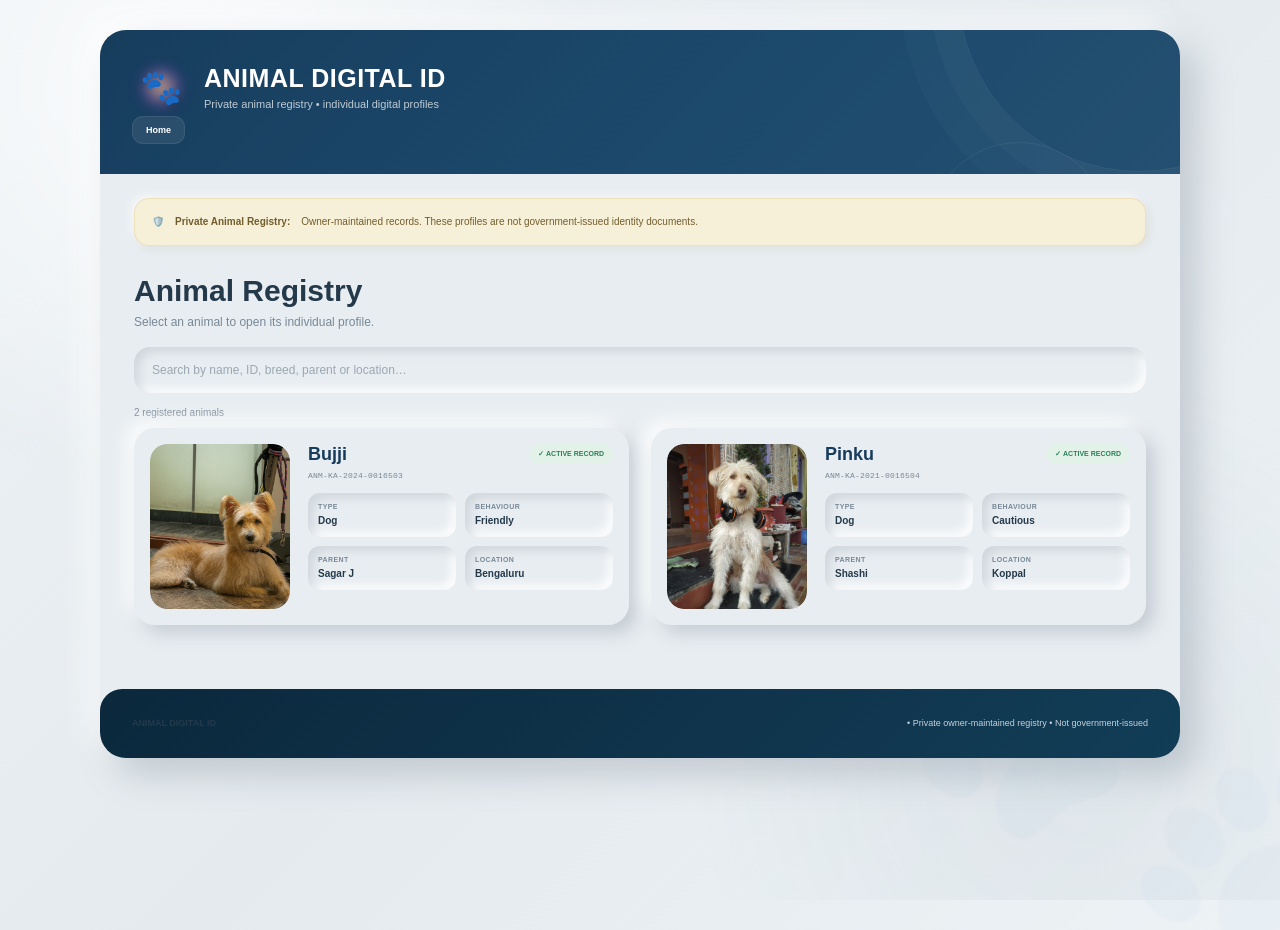
<file: registry.html>
<!DOCTYPE html>
<html lang="en">
<head>
<meta charset="UTF-8"><meta name="viewport" content="width=device-width,initial-scale=1.0"><meta name="theme-color" content="#08243f">
<title>Animal Registry</title><link rel="stylesheet" href="style.css"><script src="data.js"></script>
</head><body><div class="page"><div class="card">
<header class="header"><div class="brand"><div class="logo">🐾</div><div><h1>ANIMAL DIGITAL ID</h1><p>Private animal registry • individual digital profiles</p></div></div><nav class="nav"><a href="./">Home</a></nav></header>
<main class="content"><div class="notice">🛡️ <strong>Private Animal Registry:</strong> Owner-maintained records. These profiles are not government-issued identity documents.</div>
<div class="registry-head"><div><h2 style="margin:0">Animal Registry</h2><p style="color:var(--muted);font-size:12px">Select an animal to open its individual profile.</p></div></div>
<input id="search" class="search" type="search" placeholder="Search by name, ID, breed, parent or location…"><div id="count" style="font-size:10px;color:var(--muted);margin-bottom:10px"></div><div id="petGrid" class="grid"></div></main>
<footer class="footer"><strong>ANIMAL DIGITAL ID</strong> • Private owner-maintained registry • Not government-issued</footer>
</div></div>
<script>
const grid=document.getElementById('petGrid'),search=document.getElementById('search'),count=document.getElementById('count');
const esc=v=>String(v??'').replace(/[&<>"']/g,c=>({'&':'&amp;','<':'&lt;','>':'&gt;','"':'&quot;',"'":'&#39;'}[c]));
function render(){const q=search.value.trim().toLowerCase();const list=animals.filter(a=>[a.name,a.animalId,a.breed,a.parent,a.location,a.type,a.gender,a.behaviour].join(' ').toLowerCase().includes(q));count.textContent=`${list.length} registered animal${list.length===1?'':'s'}`;grid.innerHTML=list.length?list.map(a=>`<a class="pet" href="./?id=${encodeURIComponent(a.id)}"><div class="pet-img"><img src="${esc(a.photo)}" alt="${esc(a.name)}"></div><div><div class="pet-top"><div class="pet-name">${esc(a.name)}</div><span class="pill">✓ ${esc(a.status)}</span></div><div class="pet-id">${esc(a.animalId)}</div><div class="pet-meta"><div class="meta"><span>Type</span><strong>${esc(a.type)}</strong></div><div class="meta"><span>Behaviour</span><strong>${esc(a.behaviour)}</strong></div><div class="meta"><span>Parent</span><strong>${esc(a.parent)}</strong></div><div class="meta"><span>Location</span><strong>${esc(a.location.split(',')[0])}</strong></div></div></div></a>`).join(''):'<div class="empty" style="grid-column:1/-1">No matching animal found.</div>'}search.addEventListener('input',render);render();
</script></body></html>
</file>
<file: style.css>
/* =========================================================
   ANIMAL DIGITAL ID
   MODERN SOFT NEUMORPHIC UI
   VERSION 2
   ========================================================= */


/* =========================================================
   DESIGN TOKENS
   ========================================================= */

:root {

  --bg: #e8edf1;
  --surface: #e8edf1;
  --surface-light: #f7f9fa;
  --surface-white: #ffffff;

  --navy: #173b5b;
  --navy-dark: #102f4a;
  --navy-soft: #285779;
  --blue: #3d7298;

  --gold: #c9a24b;
  --gold-light: #ead9a5;

  --ink: #24394a;
  --ink-soft: #43586a;

  --muted: #778896;
  --muted-light: #9ba8b2;

  --green: #2c8058;
  --green-light: #e3f2e9;

  --red: #b95a5a;
  --red-light: #f5e7e7;

  --yellow: #9a782d;
  --yellow-light: #f8f1d9;

  --border-soft: rgba(115, 135, 150, 0.16);

  --shadow-raised:
    8px 8px 18px rgba(145, 158, 169, 0.42),
    -8px -8px 18px rgba(255, 255, 255, 0.88);

  --shadow-raised-small:
    4px 4px 10px rgba(145, 158, 169, 0.34),
    -4px -4px 10px rgba(255, 255, 255, 0.88);

  --shadow-inset:
    inset 5px 5px 10px rgba(145, 158, 169, 0.28),
    inset -5px -5px 10px rgba(255, 255, 255, 0.88);

  --shadow-deep:
    15px 15px 35px rgba(125, 140, 152, 0.38),
    -12px -12px 30px rgba(255, 255, 255, 0.84);

  --radius-xl: 26px;
  --radius-lg: 20px;
  --radius-md: 15px;
  --radius-sm: 11px;

}


/* =========================================================
   GLOBAL RESET
   ========================================================= */

* {
  box-sizing: border-box;
}


html {
  scroll-behavior: smooth;
}


body {
  margin: 0;

  min-height: 100vh;

  font-family:
    Inter,
    "Segoe UI",
    Arial,
    sans-serif;

  color: var(--ink);

  background:
    linear-gradient(
      135deg,
      #edf2f5 0%,
      #e4eaee 50%,
      #edf2f5 100%
    );

  -webkit-font-smoothing: antialiased;
  text-rendering: optimizeLegibility;

  position: relative;
}


/* =========================================================
   SOFT BACKGROUND
   ========================================================= */

body::before {

  content: "";

  position: fixed;

  inset: 0;

  pointer-events: none;

  background:
    radial-gradient(
      circle at 15% 10%,
      rgba(255,255,255,0.78),
      transparent 30%
    ),
    radial-gradient(
      circle at 85% 85%,
      rgba(65,105,130,0.07),
      transparent 30%
    );

  z-index: -2;
}


body::after {

  content: "🐾";

  position: fixed;

  right: -70px;
  bottom: -100px;

  font-size: 350px;

  opacity: 0.018;

  transform: rotate(-16deg);

  pointer-events: none;

  z-index: -1;
}


/* =========================================================
   LINKS
   ========================================================= */

a {
  color: inherit;
}


/* =========================================================
   PAGE CONTAINER
   ========================================================= */

.page {

  width: min(1080px, calc(100% - 40px));

  margin: 30px auto;

  padding-bottom: 35px;

}


/* =========================================================
   MAIN CARD
   ========================================================= */

.card {

  position: relative;

  overflow: hidden;

  border-radius: var(--radius-xl);

  background: var(--surface);

  box-shadow: var(--shadow-deep);

}


/* =========================================================
   HEADER
   ========================================================= */

.header {

  position: relative;

  overflow: hidden;

  padding: 28px 32px 30px;

  background:
    linear-gradient(
      135deg,
      #173d5d 0%,
      #1c4a6d 60%,
      #244f70 100%
    );

  color: #ffffff;

  box-sizing: border-box;

}


/* soft decorative circles */

.header::before {

  content: "";

  position: absolute;

  width: 360px;
  height: 360px;

  right: -140px;
  top: -220px;

  border-radius: 50%;

  border:
    1px solid rgba(255,255,255,0.08);

  box-shadow:
    0 0 0 28px rgba(255,255,255,0.025),
    0 0 0 58px rgba(255,255,255,0.018);

}


.header::after {

  content: "";

  position: absolute;

  width: 180px;
  height: 180px;

  right: 70px;
  bottom: -150px;

  border-radius: 50%;

  border:
    1px solid rgba(255,255,255,0.06);

}


/* =========================================================
   BRAND
   ========================================================= */

.brand {

  position: relative;

  z-index: 2;

  display: flex;

  align-items: center;

  gap: 14px;

}


/* =========================================================
   ANIMAL DIGITAL ID LOGO
   FLOATING DOUBLE-PAW GLOW
   ========================================================= */

.logo {
  width: 58px;
  height: 58px;

  display: grid;
  place-items: center;

  flex-shrink: 0;

  position: relative;
  isolation: isolate;

  /* IMPORTANT:
     No box around the paw */
  background: transparent !important;
  border: none !important;
  border-radius: 0 !important;
  box-shadow: none !important;

  /* Keep the double-paw emoji */
  font-size: 34px;
  line-height: 1;

  /* Make paw itself visible */
  filter:
    drop-shadow(0 2px 3px rgba(0, 0, 0, 0.32));

  z-index: 2;
}


/* =========================================================
   SOFT GLOW BEHIND PAW
   ========================================================= */

.logo::before {
  content: "";

  position: absolute;

  width: 48px;
  height: 48px;

  left: 50%;
  top: 50%;

  transform:
    translate(-50%, -50%)
    scale(0.95);

  border-radius: 50%;

  background:
    radial-gradient(
      circle,

      rgba(255, 220, 115, 0.95) 0%,

      rgba(255, 205, 100, 0.65) 20%,

      rgba(190, 125, 255, 0.42) 42%,

      rgba(125, 75, 210, 0.22) 58%,

      rgba(80, 45, 150, 0.08) 72%,

      transparent 78%
    );

  filter: blur(7px);

  opacity: 0.95;

  z-index: -1;

  pointer-events: none;

  animation:
    pawGlow 3.2s ease-in-out infinite;
}


/* =========================================================
   SECONDARY PURPLE AURA
   ========================================================= */

.logo::after {
  content: "";

  position: absolute;

  width: 32px;
  height: 32px;

  left: 50%;
  top: 50%;

  transform:
    translate(-50%, -50%);

  border-radius: 50%;

  background:
    radial-gradient(
      circle,
      rgba(205, 145, 255, 0.45),
      rgba(130, 75, 220, 0.16) 50%,
      transparent 75%
    );

  filter: blur(8px);

  opacity: 0.8;

  z-index: -1;

  pointer-events: none;
}


/* =========================================================
   GLOW ANIMATION
   ========================================================= */

@keyframes pawGlow {

  0% {
    opacity: 0.70;

    transform:
      translate(-50%, -50%)
      scale(0.90);
  }

  50% {
    opacity: 1;

    transform:
      translate(-50%, -50%)
      scale(1.10);
  }

  100% {
    opacity: 0.70;

    transform:
      translate(-50%, -50%)
      scale(0.90);
  }

}
.header h1 {

  margin: 0;

  font-size: 25px;

  line-height: 1.15;

  font-weight: 850;

  letter-spacing: 0.5px;

}


.header p {

  margin: 5px 0 0;

  color: rgba(255,255,255,0.72);

  font-size: 11px;

}


/* =========================================================
   NAV
   ========================================================= */

.nav {

  position: relative;

  z-index: 3;

  display: flex;

  gap: 9px;

  margin-left: auto;

}


.nav a {

  display: inline-flex;

  align-items: center;

  justify-content: center;

  padding: 8px 13px;

  border-radius: 11px;

  background:
    rgba(255,255,255,0.08);

  color: #ffffff;

  text-decoration: none;

  font-size: 9px;

  font-weight: 800;

  border:
    1px solid rgba(255,255,255,0.08);

  transition:
    transform 0.16s ease,
    background 0.16s ease;

}


.nav a:hover {

  background:
    rgba(255,255,255,0.14);

  transform: translateY(-1px);

}


/* =========================================================
   PROFILE ACTIONS
   ========================================================= */

.profile-actions {

  position: relative;

  z-index: 4;

  display: flex;

  flex-wrap: wrap;

  gap: 10px;

  margin-top: 15px;

}


.back-registry,
.request-change-btn {

  display: inline-flex;

  align-items: center;

  justify-content: center;

  min-height: 38px;

  padding: 9px 15px;

  border-radius: 12px;

  font-family: inherit;

  font-size: 10px;

  font-weight: 850;

  text-decoration: none;

  cursor: pointer;

  transition:
    transform 0.16s ease,
    box-shadow 0.16s ease;

}


.back-registry {

  border:
    1px solid rgba(255,255,255,0.18);

  background:
    rgba(255,255,255,0.08);

  color: #ffffff;

  box-shadow:
    inset 2px 2px 5px rgba(0,0,0,0.12),
    inset -2px -2px 5px rgba(255,255,255,0.05);

}


.request-change-btn {

  border: 0;

  background:
    linear-gradient(
      145deg,
      #fffdf6,
      #eadfbf
    );

  color: var(--navy);

  box-shadow:
    5px 5px 12px rgba(0,0,0,0.16),
    -3px -3px 8px rgba(255,255,255,0.10);

}


.back-registry:hover,
.request-change-btn:hover {

  transform: translateY(-2px);

}


.back-registry:active,
.request-change-btn:active {

  transform: translateY(0);

}


/* =========================================================
   ID PANEL
   ========================================================= */

.id-panel {

  position: relative;

  z-index: 3;

  display: flex;

  align-items: center;

  justify-content: space-between;

  gap: 20px;

  margin-top: 24px;

  padding: 17px 20px;

  border-radius: 17px;

  background:
    rgba(5,25,43,0.18);

  border:
    1px solid rgba(255,255,255,0.10);

  box-shadow:
    inset 5px 5px 12px rgba(0,0,0,0.18),
    inset -4px -4px 10px rgba(255,255,255,0.045);

}


.id-label {

  color:
    rgba(255,255,255,0.62);

  font-size: 9px;

  font-weight: 800;

  letter-spacing: 1.6px;

  text-transform: uppercase;

}


.id-number {

  margin-top: 4px;

  color: #f2cc67;

  font-size: 21px;

  line-height: 1.15;

  font-weight: 900;

  letter-spacing: 1px;

}


.status {

  display: inline-flex;

  align-items: center;

  justify-content: center;

  padding: 9px 14px;

  border-radius: 999px;

  background:
    #edf8f1;

  color:
    #26734c;

  font-size: 9px;

  font-weight: 900;

  white-space: nowrap;

  box-shadow:
    4px 4px 10px rgba(0,0,0,0.12);

}


/* =========================================================
   CONTENT
   ========================================================= */

.content {

  padding: 34px;

}


/* =========================================================
   NOTICE
   ========================================================= */

.notice {

  display: flex;

  align-items: flex-start;

  gap: 11px;

  margin-bottom: 28px;

  padding: 15px 17px;

  border-radius: 15px;

  background:
    #f7f0d9;

  color:
    #715d2c;

  border:
    1px solid rgba(201,162,75,0.22);

  box-shadow:
    3px 3px 9px rgba(170,160,125,0.16),
    -3px -3px 8px rgba(255,255,255,0.72);

  font-size: 10px;

  line-height: 1.55;

}


/* =========================================================
   PAGE HEADINGS
   ========================================================= */

.registry-head {

  display: flex;

  align-items: flex-end;

  justify-content: space-between;

  gap: 20px;

  margin-bottom: 18px;

}


.registry-head h2 {

  margin: 0;

  color: var(--ink);

  font-size: 30px;

  line-height: 1.15;

  font-weight: 850;

}


.registry-head p {

  margin: 7px 0 0;

  color: var(--muted);

  font-size: 12px;

}


.registry-head small {

  color: var(--muted);

  font-size: 10px;

}


/* =========================================================
   SEARCH
   ========================================================= */

.search {

  display: block;

  width: 100%;

  margin-bottom: 14px;

  padding: 16px 18px;

  border: 0;

  border-radius: 16px;

  outline: none;

  background: var(--surface);

  color: var(--ink);

  font-family: inherit;

  font-size: 12px;

  box-shadow:
    var(--shadow-inset);

  transition:
    box-shadow 0.18s ease;

}


.search::placeholder {

  color: var(--muted-light);

}


.search:focus {

  box-shadow:
    inset 5px 5px 10px rgba(145,158,169,0.30),
    inset -5px -5px 10px rgba(255,255,255,0.90),
    0 0 0 2px rgba(61,114,152,0.08);

}


/* =========================================================
   REGISTRY COUNT
   ========================================================= */

.count,
.registry-count {

  display: block;

  margin: 0 0 13px;

  color: var(--muted);

  font-size: 10px;

}


/* =========================================================
   REGISTRY GRID
   ========================================================= */

.grid {

  display: grid;

  grid-template-columns: repeat(2, minmax(0, 1fr));

  gap: 22px;

}


/* =========================================================
   PET CARD
   ========================================================= */

.pet {

  display: grid;

  grid-template-columns: 140px minmax(0, 1fr);

  gap: 18px;

  padding: 16px;

  border-radius: 21px;

  background: var(--surface);

  color: inherit;

  text-decoration: none;

  box-shadow:
    var(--shadow-raised);

  transition:
    transform 0.18s ease,
    box-shadow 0.18s ease;

}


.pet:hover {

  transform: translateY(-4px);

  box-shadow:
    11px 11px 24px rgba(145,158,169,0.45),
    -9px -9px 22px rgba(255,255,255,0.92);

}


.pet:active {

  transform: translateY(-1px);

}


/* =========================================================
   PET IMAGE
   ========================================================= */

.pet-img {

  width: 140px;

  height: 165px;

  overflow: hidden;

  border-radius: 17px;

  background:
    #dce4e9;

  box-shadow:
    var(--shadow-small);

}


.pet-img img {

  display: block;

  width: 100%;

  height: 100%;

  object-fit: cover;

  object-position: center 35%;

  border-radius: 17px;

  image-rendering: auto;

  -webkit-backface-visibility: hidden;

  backface-visibility: hidden;

}


/* =========================================================
   PET CARD TOP
   ========================================================= */

.pet-top {

  display: flex;

  align-items: flex-start;

  justify-content: space-between;

  gap: 8px;

}


.pet-name {

  color: var(--navy);

  font-size: 18px;

  line-height: 1.2;

  font-weight: 900;

}


.pet-id {

  margin: 5px 0 13px;

  color: var(--muted);

  font-family:
    ui-monospace,
    SFMono-Regular,
    Consolas,
    monospace;

  font-size: 8px;

  letter-spacing: 0.2px;

}


/* =========================================================
   STATUS PILL
   ========================================================= */

.pill {

  display: inline-flex;

  align-items: center;

  justify-content: center;

  padding: 6px 9px;

  border-radius: 999px;

  background:
    var(--green-light);

  color:
    var(--green);

  font-size: 7px;

  font-weight: 900;

  white-space: nowrap;

}


/* =========================================================
   PET META
   ========================================================= */

.pet-meta {

  display: grid;

  grid-template-columns: 1fr 1fr;

  gap: 9px;

}


.meta {

  min-width: 0;

  padding: 10px;

  border-radius: 12px;

  background: var(--surface);

  box-shadow:
    var(--shadow-inset);

}


.meta span {

  display: block;

  color: var(--muted);

  font-size: 7px;

  font-weight: 700;

  text-transform: uppercase;

  letter-spacing: 0.4px;

}


.meta strong {

  display: block;

  margin-top: 4px;

  color: var(--ink);

  font-size: 10px;

  line-height: 1.3;

  word-break: break-word;

}


/* =========================================================
   PROFILE
   ========================================================= */

.profile {

  display: grid;

  grid-template-columns: 320px minmax(0, 1fr);

  gap: 28px;

  align-items: start;

}


/* =========================================================
   PROFILE PHOTO
   ========================================================= */

.photo-wrap {

  width: 100%;

  text-align: center;

}


.photo-frame {

  position: relative;

  width: 100%;

  aspect-ratio: 4 / 5;

  padding: 9px;

  overflow: hidden;

  border-radius: 24px;

  background: var(--surface);

  box-shadow:
    var(--shadow-raised);

}


.photo-frame .photo {

  display: block;

  width: 100%;

  height: 100%;

  object-fit: cover;

  object-position: center 35%;

  border-radius: 17px;

  background: #dce4e9;

  image-rendering: auto;

  -webkit-backface-visibility: hidden;

  backface-visibility: hidden;

}


/* =========================================================
   PHOTO BADGE
   ========================================================= */

.photo-frame .registered {

  position: absolute;

  left: 20px;

  bottom: 20px;

  z-index: 5;

  padding: 7px 11px;

  border-radius: 999px;

  background:
    rgba(35,124,82,0.94);

  color: #ffffff;

  font-size: 8px;

  font-weight: 900;

  box-shadow:
    4px 4px 12px rgba(0,0,0,0.20);

}


.photo-wrap .caption {

  margin-top: 10px;

  color: var(--muted);

  font-size: 9px;

  line-height: 1.4;

}


/* =========================================================
   PROFILE DETAILS
   ========================================================= */

.details {

  display: grid;

  grid-template-columns: 1fr 1fr;

  gap: 14px;

}


.detail {

  min-height: 78px;

  padding: 15px;

  border: 0;

  border-radius: 16px;

  background: var(--surface);

  box-shadow:
    var(--shadow-raised-small);

  transition:
    transform 0.15s ease;

}


.detail:hover {

  transform: translateY(-2px);

}


.value {

  color: var(--ink);

  font-size: 13px;

  font-weight: 850;

  line-height: 1.35;

  word-break: break-word;

}


/* =========================================================
   SECTIONS
   ========================================================= */

.section {

  margin-top: 30px;

}


.section-title {

  display: flex;

  align-items: center;

  gap: 9px;

  width: 100%;

  margin-bottom: 13px;

  padding: 11px 16px;

  border-radius: 13px;

  background:
    linear-gradient(
      135deg,
      #214f73,
      #2b6087
    );

  color: #ffffff;

  font-size: 12px;

  font-weight: 850;

  box-shadow:
    5px 5px 12px rgba(135,150,160,0.25),
    -4px -4px 10px rgba(255,255,255,0.72);

}


/* =========================================================
   BEHAVIOUR SUMMARY
   ========================================================= */

.behaviour-summary {

  padding: 18px;

  border-radius: 19px;

  background: var(--surface);

  box-shadow:
    var(--shadow-inset);

}


.behaviour-summary-main {

  display: flex;

  align-items: center;

  justify-content: space-between;

  gap: 18px;

  padding-bottom: 16px;

  border-bottom:
    1px solid var(--border-soft);

}


.behaviour-value {

  display: block;

  margin-top: 5px;

  color: var(--navy);

  font-size: 18px;

  font-weight: 900;

}


.traits-heading {

  margin: 15px 0 10px;

  color: var(--muted);

  font-size: 8px;

  font-weight: 850;

  letter-spacing: 0.7px;

  text-transform: uppercase;

}


.trait-list,
.traits-list,
.modal-trait-list {

  display: flex;

  flex-wrap: wrap;

  gap: 9px;

}


.trait-chip,
.trait-pill {

  display: inline-flex;

  align-items: center;

  padding: 8px 12px;

  border-radius: 999px;

  background: var(--surface);

  color: var(--ink-soft);

  font-size: 9px;

  font-weight: 750;

  box-shadow:
    var(--shadow-raised-small);

}


.trait-pill::before {

  content: "✓";

  margin-right: 5px;

  color: var(--green);

  font-weight: 900;

}


.trait-more {

  display: inline-flex;

  align-items: center;

  padding: 8px 11px;

  border-radius: 999px;

  color: var(--muted);

  font-size: 9px;

  background: var(--surface);

  box-shadow:
    var(--shadow-inset);

}


.trait-empty,
.not-added {

  color: var(--muted-light);

  font-size: 9px;

  font-style: italic;

}


/* =========================================================
   DETAILS BUTTON
   ========================================================= */

.details-button {

  display: inline-flex;

  align-items: center;

  justify-content: center;

  min-height: 36px;

  padding: 9px 14px;

  border: 0;

  border-radius: 12px;

  background: var(--surface);

  color: var(--navy-soft);

  font-family: inherit;

  font-size: 9px;

  font-weight: 850;

  cursor: pointer;

  box-shadow:
    var(--shadow-raised-small);

  transition:
    transform 0.15s ease,
    box-shadow 0.15s ease;

}


.details-button:hover {

  transform: translateY(-2px);

}


.details-button:active {

  transform: translateY(0);

  box-shadow:
    var(--shadow-inset);

}


/* =========================================================
   VACCINATION SUMMARY
   ========================================================= */

.vaccination-summary {

  padding: 18px;

  border-radius: 19px;

  background: var(--surface);

  box-shadow:
    var(--shadow-inset);

}


.vaccination-summary-info {

  display: grid;

  grid-template-columns:
    110px
    minmax(0, 1fr)
    150px;

  gap: 15px;

  padding-bottom: 16px;

  border-bottom:
    1px solid var(--border-soft);

}


.summary-stat strong {

  display: block;

  color: var(--navy);

  font-size: 13px;

  font-weight: 900;

}


.vaccination-summary > .details-button {

  margin-top: 15px;

}


/* =========================================================
   LOCATION
   ========================================================= */

.location-box {

  display: flex;

  align-items: center;

  justify-content: space-between;

  gap: 18px;

  padding: 18px;

  border-radius: 19px;

  background: var(--surface);

  box-shadow:
    var(--shadow-inset);

}


.location-name {

  color: var(--ink);

  font-size: 13px;

  font-weight: 900;

}


.location-sub {

  margin-top: 4px;

  color: var(--muted);

  font-size: 9px;

}


.button {

  display: inline-flex;

  align-items: center;

  justify-content: center;

  gap: 6px;

  min-height: 38px;

  padding: 9px 15px;

  border: 0;

  border-radius: 12px;

  background:
    linear-gradient(
      145deg,
      #318b61,
      #246e4d
    );

  color: #ffffff;

  font-family: inherit;

  font-size: 9px;

  font-weight: 850;

  text-decoration: none;

  box-shadow:
    5px 5px 12px rgba(110,135,120,0.34),
    -4px -4px 9px rgba(255,255,255,0.72);

  transition:
    transform 0.15s ease;

}


.button:hover {

  transform: translateY(-2px);

}


.button.disabled {

  opacity: 0.48;

  pointer-events: none;

}


/* =========================================================
   OWNER INFORMATION
   ========================================================= */

.owner-grid {

  display: grid;

  grid-template-columns: 1fr 1fr;

  gap: 14px;

}


.contact {

  padding: 15px;

  border-radius: 16px;

  background: var(--surface);

  box-shadow:
    var(--shadow-raised-small);

}


.contact a {

  color: var(--blue);

  font-weight: 850;

  text-decoration: none;

}


.contact a:hover {

  text-decoration: underline;

}


/* =========================================================
   QR VERIFICATION
   ========================================================= */

.verification {

  display: flex;

  align-items: center;

  justify-content: space-between;

  gap: 18px;

  margin-top: 30px;

  padding: 19px;

  border-radius: 20px;

  background: var(--surface);

  box-shadow:
    var(--shadow-inset);

}


.verify-title {

  color: var(--navy);

  font-size: 13px;

  font-weight: 900;

}


.verify-text {

  margin-top: 5px;

  color: var(--muted);

  font-size: 9px;

  line-height: 1.5;

}


.qrcode {

  width: max-content;

  padding: 9px;

  border-radius: 14px;

  background: #ffffff;

  box-shadow:
    var(--shadow-raised-small);

}


.mini-id {

  margin-top: 8px;

  padding: 8px 10px;

  border-radius: 10px;

  background: var(--surface);

  color: var(--navy);

  font-family:
    ui-monospace,
    SFMono-Regular,
    Consolas,
    monospace;

  font-size: 8px;

  font-weight: 850;

  box-shadow:
    var(--shadow-inset);

}


/* =========================================================
   TABLES
   ========================================================= */

.table-wrap,
.vaccination-table-wrap {

  overflow: auto;

  border-radius: 17px;

  background: var(--surface);

  box-shadow:
    var(--shadow-inset);

}


table {

  width: 100%;

  border-collapse: collapse;

  font-size: 10px;

}


th {

  padding: 13px;

  background:
    rgba(255,255,255,0.35);

  color: var(--muted);

  text-align: left;

  font-size: 8px;

  font-weight: 850;

  text-transform: uppercase;

  letter-spacing: 0.5px;

}


td {

  padding: 13px;

  border-top:
    1px solid var(--border-soft);

  color: var(--ink-soft);

}


.latest td {

  background:
    rgba(43,128,87,0.055);

}


.vaccine-status {

  display: inline-flex;

  align-items: center;

  padding: 5px 8px;

  border-radius: 999px;

  background:
    var(--green-light);

  color:
    var(--green);

  font-size: 7px;

  font-weight: 900;

}


.empty-row {

  padding: 22px;

  color: var(--muted);

  text-align: center;

}


/* =========================================================
   DETAIL POPUP
   ========================================================= */

.detail-modal {

  position: fixed;

  inset: 0;

  z-index: 11000;

  display: flex;

  align-items: center;

  justify-content: center;

  padding: 24px;

  background:
    rgba(27,44,58,0.50);

  backdrop-filter:
    blur(9px);

  -webkit-backdrop-filter:
    blur(9px);

  overflow-y: auto;

  animation:
    modalFadeIn 0.18s ease-out;

}


@keyframes modalFadeIn {

  from {
    opacity: 0;
  }

  to {
    opacity: 1;
  }

}


.detail-modal-card {

  width: min(570px, 100%);

  max-height:
    calc(100vh - 48px);

  overflow: hidden;

  border-radius: 24px;

  background: var(--surface);

  box-shadow:
    18px 18px 45px rgba(74,91,105,0.46),
    -15px -15px 38px rgba(255,255,255,0.84);

  animation:
    modalSlideIn 0.20s ease-out;

}


@keyframes modalSlideIn {

  from {

    opacity: 0;

    transform:
      translateY(15px)
      scale(0.98);

  }

  to {

    opacity: 1;

    transform:
      translateY(0)
      scale(1);

  }

}


.vaccination-modal,
.vaccination-modal-card {

  width: min(760px,100%);

}


/* =========================================================
   POPUP HEADER
   ========================================================= */

.detail-modal-header {

  display: flex;

  align-items: center;

  justify-content: space-between;

  gap: 15px;

  padding: 20px;

  background:
    linear-gradient(
      135deg,
      #173d5d,
      #285779
    );

  color: #ffffff;

}


.detail-modal-title {

  display: flex;

  align-items: center;

  gap: 12px;

  min-width: 0;

}


.detail-modal-icon {

  width: 44px;
  height: 44px;

  display: flex;

  align-items: center;

  justify-content: center;

  flex-shrink: 0;

  border-radius: 14px;

  background:
    rgba(255,255,255,0.10);

  border:
    1px solid rgba(255,255,255,0.12);

  box-shadow:
    inset 2px 2px 5px rgba(0,0,0,0.14),
    inset -2px -2px 5px rgba(255,255,255,0.06);

  font-size: 20px;

}


.detail-modal-header h3 {

  margin: 0;

  color: #ffffff;

  font-size: 17px;

  font-weight: 900;

}


.detail-modal-header p {

  margin: 4px 0 0;

  color:
    rgba(255,255,255,0.68);

  font-size: 9px;

}


/* =========================================================
   POPUP CLOSE BUTTON
   ========================================================= */

.detail-modal-close {

  width: 37px;
  height: 37px;

  display: flex;

  align-items: center;

  justify-content: center;

  flex-shrink: 0;

  padding: 0;

  border:
    1px solid rgba(255,255,255,0.20);

  border-radius: 11px;

  background:
    rgba(255,255,255,0.08);

  color: #ffffff;

  font-family: Arial, sans-serif;

  font-size: 22px;

  line-height: 1;

  cursor: pointer;

  box-shadow:
    inset 2px 2px 5px rgba(0,0,0,0.10),
    inset -2px -2px 5px rgba(255,255,255,0.05);

  transition:
    background 0.15s ease,
    transform 0.15s ease;

}


.detail-modal-close:hover {

  background:
    rgba(255,255,255,0.17);

  transform: scale(1.04);

}


/* =========================================================
   POPUP BODY
   ========================================================= */

.detail-modal-body {

  padding: 22px;

  overflow-y: auto;

}


/* =========================================================
   BEHAVIOUR POPUP
   ========================================================= */

.behaviour-overall,
.behaviour-overall-card {

  padding: 17px;

  border-radius: 16px;

  background: var(--surface);

  box-shadow:
    var(--shadow-inset);

}


.behaviour-overall strong,
.behaviour-overall-card strong {

  display: block;

  margin-top: 6px;

  color: var(--navy);

  font-size: 18px;

  font-weight: 900;

}


.detail-small-label,
.modal-subtitle {

  color: var(--muted);

  font-size: 8px;

  font-weight: 850;

  letter-spacing: 0.7px;

  text-transform: uppercase;

}


.traits-section {

  margin-top: 19px;

}


.behaviour-notes {

  margin-top: 20px;

  padding: 16px;

  border-radius: 15px;

  background: var(--surface);

  box-shadow:
    var(--shadow-inset);

}


.behaviour-notes p {

  margin: 6px 0 0;

  color: var(--muted);

  font-size: 9px;

  line-height: 1.55;

}


/* =========================================================
   VACCINATION POPUP
   ========================================================= */

.vaccination-popup-table {

  min-width: 600px;

}


.vaccination-table-wrap {

  max-height:
    62vh;

}


.vaccination-table-wrap::-webkit-scrollbar {

  width: 8px;
  height: 8px;

}


.vaccination-table-wrap::-webkit-scrollbar-thumb {

  border-radius: 999px;

  background:
    #c4ced5;

}


/* =========================================================
   CHANGE REQUEST MODAL
   ========================================================= */

.change-request {

  position: fixed;

  inset: 0;

  z-index: 10000;

  display: flex;

  align-items: center;

  justify-content: center;

  padding: 24px;

  background:
    rgba(27,44,58,0.50);

  backdrop-filter:
    blur(9px);

  -webkit-backdrop-filter:
    blur(9px);

  overflow-y: auto;

  animation:
    modalFadeIn 0.18s ease-out;

}


.change-request-card {

  width: min(570px,100%);

  max-height:
    calc(100vh - 48px);

  overflow-y: auto;

  border-radius: 24px;

  background: var(--surface);

  box-shadow:
    18px 18px 45px rgba(74,91,105,0.46),
    -15px -15px 38px rgba(255,255,255,0.84);

  animation:
    modalSlideIn 0.20s ease-out;

}


/* =========================================================
   CHANGE REQUEST HEADER
   ========================================================= */

.change-request-header {

  display: flex;

  align-items: center;

  justify-content: space-between;

  gap: 15px;

  padding: 20px;

  border-radius:
    24px 24px 0 0;

  background:
    linear-gradient(
      135deg,
      #173d5d,
      #285779
    );

  color: #ffffff;

}


.request-title-area {

  display: flex;

  align-items: center;

  gap: 12px;

}


.request-icon {

  width: 44px;
  height: 44px;

  display: flex;

  align-items: center;

  justify-content: center;

  flex-shrink: 0;

  border-radius: 14px;

  background:
    rgba(255,255,255,0.10);

  border:
    1px solid rgba(255,255,255,0.12);

  font-size: 20px;

}


.change-request-header h3 {

  margin: 0;

  color: #ffffff;

  font-size: 17px;

  font-weight: 900;

}


.change-request-header p {

  margin: 4px 0 0;

  color:
    rgba(255,255,255,0.68);

  font-size: 9px;

}


/* =========================================================
   CHANGE REQUEST CLOSE
   ========================================================= */

.close-request {

  width: 37px;
  height: 37px;

  display: flex;

  align-items: center;

  justify-content: center;

  flex-shrink: 0;

  padding: 0;

  border:
    1px solid rgba(255,255,255,0.20);

  border-radius: 11px;

  background:
    rgba(255,255,255,0.08);

  color: #ffffff;

  font-family: Arial, sans-serif;

  font-size: 22px;

  line-height: 1;

  cursor: pointer;

}


/* =========================================================
   REQUEST NOTICE
   ========================================================= */

.request-notice {

  display: flex;

  align-items: flex-start;

  gap: 10px;

  margin: 20px 22px 5px;

  padding: 14px;

  border-radius: 15px;

  background:
    var(--surface);

  color: var(--ink);

  box-shadow:
    var(--shadow-inset);

}


.request-notice strong {

  display: block;

  font-size: 10px;

}


.request-notice p {

  margin: 4px 0 0;

  color: var(--muted);

  font-size: 9px;

  line-height: 1.5;

}


/* =========================================================
   CHANGE FORM
   ========================================================= */

.change-form {

  display: flex;

  flex-direction: column;

  gap: 15px;

  padding: 20px 22px 24px;

}


.form-group {

  display: flex;

  flex-direction: column;

  gap: 7px;

}


.form-group label {

  color: var(--muted);

  font-size: 8px;

  font-weight: 850;

  letter-spacing: 0.6px;

  text-transform: uppercase;

}


.form-group input,
.form-group select,
.form-group textarea {

  width: 100%;

  padding: 12px 13px;

  border: 0;

  border-radius: 12px;

  outline: none;

  background: var(--surface);

  color: var(--ink);

  font-family: inherit;

  font-size: 10px;

  box-shadow:
    var(--shadow-inset);

}


.form-group input::placeholder,
.form-group textarea::placeholder {

  color: var(--muted-light);

}


.form-group input:focus,
.form-group select:focus,
.form-group textarea:focus {

  box-shadow:
    inset 5px 5px 10px rgba(145,158,169,0.30),
    inset -5px -5px 10px rgba(255,255,255,0.90),
    0 0 0 2px rgba(61,114,152,0.08);

}


.form-group textarea {

  min-height: 105px;

  resize: vertical;

  line-height: 1.5;

}


.form-row {

  display: grid;

  grid-template-columns: 1fr 1fr;

  gap: 14px;

}


/* =========================================================
   REQUEST ACTIONS
   ========================================================= */

.request-actions {

  display: flex;

  align-items: center;

  justify-content: flex-end;

  gap: 10px;

  margin-top: 5px;

  padding-top: 15px;

  border-top:
    1px solid var(--border-soft);

}


.cancel-request,
.submit-change {

  min-height: 38px;

  padding: 10px 16px;

  border: 0;

  border-radius: 12px;

  font-family: inherit;

  font-size: 9px;

  font-weight: 850;

  cursor: pointer;

  transition:
    transform 0.15s ease,
    box-shadow 0.15s ease;

}


.cancel-request {

  background: var(--surface);

  color: var(--muted);

  box-shadow:
    var(--shadow-raised-small);

}


.submit-change {

  background:
    linear-gradient(
      145deg,
      #285f87,
      #173f60
    );

  color: #ffffff;

  box-shadow:
    5px 5px 12px rgba(120,135,148,0.34),
    -4px -4px 9px rgba(255,255,255,0.70);

}


.cancel-request:hover,
.submit-change:hover {

  transform: translateY(-2px);

}


/* =========================================================
   SUCCESS / ERROR
   ========================================================= */

.request-success,
.request-error {

  display: flex;

  align-items: flex-start;

  gap: 10px;

  padding: 14px;

  border-radius: 14px;

  box-shadow:
    var(--shadow-inset);

}


.request-success {

  color: #2d7048;

  background:
    #e6f2ea;

}


.request-error {

  color: #984c4c;

  background:
    #f5e7e7;

}


.success-icon,
.error-icon {

  width: 25px;
  height: 25px;

  display: flex;

  align-items: center;

  justify-content: center;

  flex-shrink: 0;

  border-radius: 50%;

  color: #ffffff;

  font-size: 11px;

  font-weight: 900;

}


.success-icon {

  background:
    var(--green);

}


.error-icon {

  background:
    var(--red);

}


/* =========================================================
   FOOTER
   ========================================================= */

.footer {

  padding: 22px;

  color: var(--muted);

  text-align: center;

  font-size: 8px;

  line-height: 1.65;

}


.footer strong {

  color: var(--ink);

}


/* =========================================================
   FOCUS ACCESSIBILITY
   ========================================================= */

button:focus-visible,
a:focus-visible,
input:focus-visible,
select:focus-visible,
textarea:focus-visible {

  outline:
    2px solid rgba(61,114,152,0.45);

  outline-offset: 3px;

}


/* =========================================================
   MOBILE
   ========================================================= */


/* =========================================================
   SMALL MOBILE
   ========================================================= */

@media (max-width: 720px) {

  body {

    background:
      #e9eef2;

  }


  .header {

    padding: 18px 15px 20px;

  }


  .brand {

    gap: 10px;

  }


 .logo {
  width: 46px;
  height: 46px;

  background: transparent !important;
  border: none !important;
  border-radius: 0 !important;
  box-shadow: none !important;

  font-size: 28px;

  filter:
    drop-shadow(0 2px 3px rgba(0, 0, 0, 0.30));
}


.logo::before {
  width: 38px;
  height: 38px;

  filter: blur(6px);
}


.logo::after {
  width: 27px;
  height: 27px;

  filter: blur(7px);
}

  .header h1 {

    font-size: 18px;

  }


  .header p {

    font-size: 9px;

  }


  .profile-actions {

    gap: 7px;

  }


  .back-registry,
  .request-change-btn {

    min-height: 35px;

    padding: 8px 11px;

    font-size: 9px;

  }


  .id-panel {

    margin-top: 18px;

    padding: 14px;

    align-items: flex-start;

    flex-direction: column;

  }


  .id-number {

    font-size: 16px;

    word-break: break-all;

  }


  .status {

    align-self: flex-start;

  }


  .content {

    padding: 18px 13px 26px;

  }


  .notice {

    padding: 13px;

    font-size: 9px;

  }


  .registry-head {

    align-items: flex-start;

    flex-direction: column;

    gap: 6px;

  }


  .registry-head h2 {

    font-size: 25px;

  }


  .registry-head p {

    font-size: 10px;

  }


  .search {

    padding: 14px;

    font-size: 11px;

  }


  .grid {

    gap: 16px;

  }


  .pet {

    grid-template-columns: 92px minmax(0,1fr);

    gap: 13px;

    padding: 12px;

    border-radius: 18px;

  }


  .pet-img {

    width: 92px;

    height: 116px;

  }


  .pet-img img {

    border-radius: 13px;

  }


  .pet-name {

    font-size: 15px;

  }


  .pet-id {

    font-size: 7px;

    margin-bottom: 9px;

  }


  .pet-meta {

    gap: 6px;

  }


  .meta {

    padding: 7px;

  }


  .meta span {

    font-size: 6px;

  }


  .meta strong {

    font-size: 8px;

  }


  .details {

    grid-template-columns: 1fr 1fr;

    gap: 9px;

  }


  .detail {

    min-height: 68px;

    padding: 11px;

    border-radius: 13px;

  }


  .label {

    font-size: 7px;

  }


  .value {

    font-size: 11px;

  }


  .section {

    margin-top: 24px;

  }


  .section-title {

    margin-bottom: 10px;

    padding: 10px 13px;

    font-size: 10px;

    border-radius: 11px;

  }


  .photo-frame {

    padding: 7px;

    border-radius: 20px;

  }


  .photo-frame .photo {

    border-radius: 14px;

  }


  .photo-frame .registered {

    left: 15px;

    bottom: 15px;

    font-size: 7px;

    padding: 6px 9px;

  }


  .behaviour-summary,
  .vaccination-summary,
  .location-box,
  .verification {

    padding: 14px;

    border-radius: 16px;

  }


  .trait-chip,
  .trait-pill {

    padding: 7px 9px;

    font-size: 8px;

  }


  .detail-modal,
  .change-request {

    padding: 8px;

  }


  .detail-modal-card,
  .change-request-card {

    border-radius: 17px;

  }


  .detail-modal-header,
  .change-request-header {

    padding: 14px;

  }


  .detail-modal-icon,
  .request-icon {

    width: 38px;
    height: 38px;

    font-size: 17px;

  }


  .detail-modal-header h3,
  .change-request-header h3 {

    font-size: 14px;

  }


  .detail-modal-header p,
  .change-request-header p {

    font-size: 8px;

  }


  .detail-modal-close,
  .close-request {

    width: 34px;
    height: 34px;

    font-size: 20px;

  }


  .detail-modal-body {

    padding: 14px;

  }


  .vaccination-table-wrap {

    max-height: 55vh;

  }

}


/* =========================================================
   VERY SMALL PHONES
   ========================================================= */

@media (max-width: 370px) {

  .pet {

    grid-template-columns: 78px minmax(0,1fr);

    gap: 10px;

  }


  .pet-img {

    width: 78px;

    height: 103px;

  }


  .pet-name {

    font-size: 14px;

  }


  .details {

    grid-template-columns: 1fr;

  }


  .id-number {

    font-size: 14px;

  }


  .section-title {

    font-size: 9px;

  }

}


/* =========================================================
   PRINT
   ========================================================= */

@media print {

  body {

    background: #ffffff;

  }


  body::before,
  body::after {

    display: none;

  }


  .page {

    width: 100%;

    margin: 0;

    padding: 0;

  }


  .card {

    border-radius: 0;

    box-shadow: none;

  }


  .profile-actions,
  .detail-modal,
  .change-request {

    display: none !important;

  }


  .pet,
  .detail,
  .contact {

    box-shadow: none;

    border:
      1px solid #d5dce1;

  }

}

/* =========================================================
   WEIGHT HISTORY
   ========================================================= */

#weightHistorySection {
  margin-top: 18px;
}

#weightHistorySection .section-title {
  display: flex;
  align-items: center;
  gap: 8px;
  background: #245878;
  color: #fff;
  padding: 9px 12px;
  border-radius: 8px;
  font-size: 12px;
  font-weight: 700;
}

#weightHistorySection .panel {
  margin-top: 8px;
  padding: 16px;
  border-radius: 14px;
  background: var(--surface);
  box-shadow: var(--shadow-raised);
}

.weight-latest {
  display: flex;
  justify-content: space-between;
  align-items: center;
  gap: 20px;
}

.label {

  display: block;
  margin-bottom: 4px;
  color: var(--muted);
  font-size: 9px;

  font-weight: 750;
  letter-spacing: .5px;
  text-transform: uppercase;
}

.weight-value {
  font-size: 22px;
  font-weight: 800;
  color: var(--navy);
}

.weight-date {
  text-align: right;
  font-size: 11px;
}

.weight-history-list {
  margin-top: 15px;
  border-top: 1px solid rgba(0,0,0,.08);
}

.weight-row {
  display: flex;
  justify-content: space-between;
  align-items: center;
  gap: 15px;
  padding: 10px 0;
  border-bottom: 1px solid rgba(0,0,0,.06);
  font-size: 11px;
}

.weight-row:last-child {
  border-bottom: none;
}

.weight-row strong {
  font-size: 12px;
}

.weight-row small {
  display: block;
  margin-top: 3px;
  color: var(--muted);
}

.weight-row > span {
  color: var(--muted);
  white-space: nowrap;
}

/* ============================================================
   BUJJI HOMEPAGE REDESIGN
   ------------------------------------------------------------
   IMPORTANT:
   This section intentionally does NOT modify:
   .header
   .brand
   .logo
   .nav
   .header h1
   .header p
   ============================================================ */


/* ============================================================
   HOMEPAGE HERO
   ============================================================ */


.home-hero::before {

  content: "";

  position: absolute;

  width: 360px;

  height: 360px;

  right: -170px;

  top: -180px;

  border-radius: 50%;

  background:
    rgba(34,197,126,.08);

  pointer-events: none;

}


.home-hero::after {

  content: "🐾";

  position: absolute;

  right: 26px;

  bottom: 12px;

  font-size: 100px;

  opacity: .035;

  transform: rotate(-12deg);

  pointer-events: none;

}


/* ============================================================
   HERO COPY
   ============================================================ */


.hero-eyebrow {

  margin-bottom: 12px;

  color: #2f9470;

  font-size: 11px;

  font-weight: 850;

  letter-spacing: 3px;

  text-transform: uppercase;

}


.hero-title span {

  display: block;

  color: #16c784;

  position: relative;

  width: fit-content;

}


.hero-title span::after {

  content: "";

  position: absolute;

  left: 2px;

  right: -12px;

  bottom: -9px;

  height: 5px;

  border-radius: 50%;

  background:
    #4ce3ad;

  transform:
    rotate(-2deg);

}


.hero-actions {

  display: flex;

  flex-wrap: wrap;

  gap: 12px;

  margin-top: 28px;

}


.hero-button {

  display: inline-flex;

  align-items: center;

  justify-content: center;

  gap: 11px;

  min-height: 50px;

  padding: 0 20px;

  border-radius: 15px;

  text-decoration: none;

  font-size: 12px;

  font-weight: 800;

  transition:
    transform .2s ease,
    box-shadow .2s ease,
    background .2s ease;

}


.hero-button:hover {

  transform:
    translateY(-3px);

}


.hero-button-primary {

  color: #fff;

  background:
    linear-gradient(
      135deg,
      #0abf73,
      #17d58a
    );

  box-shadow:
    0 10px 22px
    rgba(11,190,115,.24);

}


.hero-button-primary:hover {

  box-shadow:
    0 14px 28px
    rgba(11,190,115,.32);

}


.hero-button-secondary {

  color: #12344d;

  background:
    rgba(255,255,255,.72);

  border:
    1px solid
    rgba(24,65,88,.15);

  box-shadow:
    5px 7px 15px
    rgba(22,51,69,.08);

}


.hero-button-secondary:hover {

  background:
    #fff;

}


.hero-button-icon {

  font-size: 17px;

}


.hero-trust {

  display: flex;

  flex-wrap: wrap;

  gap: 22px;

  margin-top: 27px;

}


.hero-trust-item {

  display: inline-flex;

  align-items: center;

  gap: 7px;

  color: #627989;

  font-size: 10px;

  font-weight: 700;

}


.hero-trust-item span:first-child {

  color: #11bf7a;

  font-size: 16px;

}


/* ============================================================
   HERO VISUAL
   ============================================================ */


.hero-glow {

  position: absolute;

  border-radius: 50%;

  filter: blur(4px);

  pointer-events: none;

}


.hero-glow-one {

  width: 270px;

  height: 270px;

  right: 45px;

  top: 52px;

  background:
    rgba(20,205,133,.14);

}


.hero-glow-two {

  width: 180px;

  height: 180px;

  left: 20px;

  bottom: 10px;

  background:
    rgba(40,111,154,.10);

}


.hero-image-main::after {

  content: "";

  position: absolute;

  inset: 0;

  border-radius: inherit;

  box-shadow:
    inset 0 0 0 1px
    rgba(255,255,255,.35);

  pointer-events: none;

}


.hero-animal-image {

  width: 100%;

  height: 100%;

  display: flex;

  align-items: center;

  justify-content: center;

  overflow: hidden;

}


.hero-animal-image img {

  width: 100%;

  height: 100%;

  display: block;

  object-fit: cover;

}


.hero-animal-placeholder {

  color: #72a293;

  font-size: 65px;

  background:
    linear-gradient(
      145deg,
      #dcebe8,
      #c9dfdb
    );

}


.hero-image-badge {

  position: absolute;

  left: 9%;

  bottom: 32px;

  z-index: 6;

  display: flex;

  align-items: center;

  gap: 9px;

  padding: 10px 14px;

  border-radius: 15px;

  background:
    rgba(255,255,255,.91);

  box-shadow:
    5px 9px 20px
    rgba(20,53,68,.15);

  transform:
    rotate(-2deg);

}


.hero-image-badge > span {

  display: flex;

  align-items: center;

  justify-content: center;

  width: 27px;

  height: 27px;

  border-radius: 50%;

  color: #fff;

  background:
    #14bd79;

  font-size: 13px;

  font-weight: 900;

}


.hero-image-badge strong {

  display: block;

  color: #12354d;

  font-size: 10px;

}


.hero-image-badge small {

  display: block;

  margin-top: 2px;

  color: #78909f;

  font-size: 8px;

}


.hero-handwritten {

  position: absolute;

  right: -2px;

  top: 10px;

  z-index: 7;

  color: #173c55;

  font-family:
    "Segoe Print",
    "Comic Sans MS",
    cursive;

  font-size: 20px;

  line-height: 1.15;

  transform:
    rotate(-7deg);

}


.hero-handwritten strong {

  color: #16bf7d;

  font-weight: 700;

}


.hero-handwritten span {

  display: block;

  margin-top: 7px;

  margin-left: 60px;

  color: #19ce8a;

  font-size: 25px;

}


/* ============================================================
   FEATURE SECTION
   ============================================================ */

.feature-section {

  display: grid;

  grid-template-columns:
    repeat(4, minmax(0,1fr));

  gap: 14px;

  margin-top: 20px;

}


.feature-card {

  position: relative;

  display: flex;

  align-items: center;

  gap: 12px;

  min-height: 126px;

  padding: 17px;

  overflow: hidden;

  border-radius: 20px;

  color: inherit;

  text-decoration: none;

  background:
    rgba(255,255,255,.93);

  border:
    1px solid
    rgba(29,67,87,.06);

  box-shadow:
    7px 10px 22px
    rgba(21,51,67,.08),
    -5px -5px 13px
    rgba(255,255,255,.8);

  transition:
    transform .22s ease,
    box-shadow .22s ease;

}


.feature-card:hover {

  transform:
    translateY(-5px);

  box-shadow:
    10px 17px 28px
    rgba(21,51,67,.13);

}


.feature-icon {

  flex:
    0 0 55px;

  width: 55px;

  height: 55px;

  display: flex;

  align-items: center;

  justify-content: center;

  border-radius: 16px;

  color: #fff;

  font-size: 23px;

  box-shadow:
    0 7px 14px
    rgba(20,55,72,.13);

}


.feature-green .feature-icon {

  background:
    linear-gradient(
      135deg,
      #09ad69,
      #18cf83
    );

}


.feature-blue .feature-icon {

  background:
    linear-gradient(
      135deg,
      #3288f4,
      #4b9cff
    );

}


.feature-red .feature-icon {

  background:
    linear-gradient(
      135deg,
      #ef4556,
      #ff6671
    );

}


.feature-purple .feature-icon {

  background:
    linear-gradient(
      135deg,
      #7251e9,
      #946dff
    );

}


.feature-content {

  min-width: 0;

  flex: 1;

}


.feature-content h3 {

  margin: 0;

  color: #12324a;

  font-size: 13px;

  font-weight: 850;

}


.feature-content p {

  margin: 7px 0 0;

  color: #718595;

  font-size: 9px;

  line-height: 1.55;

}


.feature-arrow {

  align-self: flex-end;

  color: #1c4967;

  font-size: 19px;

  font-weight: 700;

}


/* ============================================================
   STATISTICS
   ============================================================ */

.stats-section {

  display: grid;

  grid-template-columns:
    1fr auto
    1fr auto
    1fr auto
    1fr;

  align-items: center;

  margin-top: 18px;

  padding: 25px 20px;

  border-radius: 21px;

  background:
    linear-gradient(
      180deg,
      rgba(255,255,255,.92),
      rgba(247,251,250,.95)
    );

  box-shadow:
    inset 0 1px 0
    rgba(255,255,255,.9),
    5px 9px 22px
    rgba(25,57,73,.06);

}


.stat-item {

  text-align: center;

}


.stat-item strong {

  display: block;

  color: #10334c;

  font-size: 28px;

  line-height: 1;

  font-weight: 900;

  letter-spacing: -.8px;

}


.stat-item:nth-of-type(3) strong {

  color: #0caf70;

}


.stat-item span {

  display: block;

  margin-top: 6px;

  color: #637b8b;

  font-size: 10px;

  font-weight: 650;

}


.stat-divider {

  width: 1px;

  height: 42px;

  background:
    rgba(29,67,87,.11);

}


/* ============================================================
   MISSION SECTION
   ============================================================ */

.mission-section {

  position: relative;

  display: grid;

  grid-template-columns:
    1.1fr
    1.5fr
    .55fr;

  gap: 22px;

  align-items: center;

  min-height: 275px;

  margin-top: 20px;

  padding: 35px 38px;

  overflow: hidden;

  border-radius: 25px;

  background:

    radial-gradient(
      circle at 80% 20%,
      rgba(25,200,130,.13),
      transparent 30%
    ),

    linear-gradient(
      135deg,
      #eef9f5,
      #f6fbfa
    );

  box-shadow:
    7px 11px 25px
    rgba(23,57,73,.07);

}


.mission-section::before {

  content: "🐾";

  position: absolute;

  left: -20px;

  bottom: -48px;

  font-size: 170px;

  opacity: .035;

  transform:
    rotate(15deg);

}


.mission-copy {

  position: relative;

  z-index: 2;

}


.mission-eyebrow {

  color: #8aa2ad;

  font-size: 10px;

  font-weight: 850;

  letter-spacing: 3px;

}


.mission-copy h2 {

  margin: 9px 0 10px;

  color: #0d2e46;

  font-size: 31px;

  line-height: 1.05;

  font-weight: 900;

  letter-spacing: -1.1px;

}


.mission-copy p {

  max-width: 430px;

  margin: 0;

  color: #617a8a;

  font-size: 11px;

  line-height: 1.65;

}


.mission-button {

  display: inline-flex;

  align-items: center;

  gap: 12px;

  margin-top: 19px;

  padding: 11px 17px;

  border-radius: 12px;

  color: #fff;

  background:
    linear-gradient(
      135deg,
      #09ae6a,
      #17c980
    );

  text-decoration: none;

  font-size: 10px;

  font-weight: 800;

  box-shadow:
    0 8px 17px
    rgba(11,178,108,.19);

}


.mission-button span {

  font-size: 16px;

}


.mission-values {

  display: grid;

  grid-template-columns:
    repeat(4,1fr);

  gap: 15px;

}


.mission-value {

  text-align: center;

}


.mission-value-icon {

  width: 65px;

  height: 65px;

  margin: 0 auto 10px;

  display: flex;

  align-items: center;

  justify-content: center;

  border-radius: 50%;

  color: #0cae70;

  background:
    rgba(255,255,255,.88);

  box-shadow:
    5px 8px 18px
    rgba(23,60,76,.07);

  font-size: 25px;

}


.mission-value strong {

  display: block;

  color: #12364e;

  font-size: 11px;

}


.mission-value > span {

  display: block;

  color: #6b8190;

  font-size: 9px;

  margin-top: 2px;

}


.mission-decoration {

  position: relative;

  z-index: 2;

  color: #183c54;

  font-family:
    "Segoe Print",
    "Comic Sans MS",
    cursive;

  font-size: 20px;

  line-height: 1.15;

  transform:
    rotate(-6deg);

}


.mission-decoration strong {

  color: #0fae70;

}


.mission-decoration span {

  display: block;

  margin-top: 9px;

  text-align: center;

  font-size: 27px;

}


/* ============================================================
   REGISTRY SECTION
   ============================================================ */

.registry-section {

  margin-top: 26px;

  padding-top: 8px;

}


.registry-section-head {

  display: flex;

  align-items: flex-end;

  justify-content: space-between;

  gap: 20px;

  margin-bottom: 17px;

}


.registry-eyebrow {

  margin-bottom: 6px;

  color: #8097a5;

  font-size: 10px;

  font-weight: 850;

  letter-spacing: 2.5px;

}


.registry-section-head h2 {

  margin: 0;

  color: #0c2c45;

  font-size: 32px;

  font-weight: 900;

  letter-spacing: -1px;

}


.registry-section-head p {

  margin: 6px 0 0;

  color: #6b8190;

  font-size: 11px;

}


.registry-live-count {

  flex-shrink: 0;

  padding: 8px 13px;

  border-radius: 30px;

  color: #167b59;

  background:
    rgba(26,193,123,.09);

  font-size: 10px;

  font-weight: 800;

}


/* ============================================================
   REGISTRY SEARCH
   ============================================================ */

.registry-search-wrap {

  position: relative;

  margin-bottom: 14px;

}


.registry-search-icon {

  position: absolute;

  left: 17px;

  top: 50%;

  z-index: 2;

  color: #71909e;

  font-size: 15px;

  transform:
    translateY(-50%);

  pointer-events: none;

}


.registry-search-wrap .search {

  margin: 0;

  padding-left: 47px;

  min-height: 52px;

  border-radius: 17px;

  background:
    #f4f8f8;

  box-shadow:
    inset 4px 5px 11px
    rgba(32,65,82,.08),
    inset -4px -4px 9px
    rgba(255,255,255,.9);

}


/* ============================================================
   REGISTRY NOTICE
   ============================================================ */

.registry-section .notice {

  display: flex;

  align-items: center;

  gap: 12px;

  margin-bottom: 18px;

  padding: 12px 15px;

  border-radius: 14px;

  color: #6f6142;

  background:
    linear-gradient(
      135deg,
      #fff9e9,
      #fff4d8
    );

  border:
    1px solid
    rgba(208,170,74,.18);

  box-shadow:
    none;

}


.registry-section .notice-icon {

  flex-shrink: 0;

  font-size: 17px;

}


.registry-section .notice strong {

  margin-right: 7px;

  color: #69552e;

  font-size: 9px;

}


.registry-section .notice span {

  color: #8a7752;

  font-size: 9px;

}


/* ============================================================
   REGISTRY GRID
   ============================================================ */

.registry-section .grid {

  display: grid;

  grid-template-columns:
    repeat(2,minmax(0,1fr));

  gap: 18px;

}


/* ============================================================
   ANIMAL CARD
   ============================================================ */

.registry-section .pet {

  display: grid;

  grid-template-columns:
    185px minmax(0,1fr);

  gap: 18px;

  min-width: 0;

  padding: 15px;

  border-radius: 23px;

  background:
    linear-gradient(
      145deg,
      #f5f9fa,
      #eaf0f2
    );

  border:
    1px solid
    rgba(28,65,84,.055);

  box-shadow:
    8px 12px 25px
    rgba(25,54,70,.09),
    -5px -5px 13px
    rgba(255,255,255,.78);

  text-decoration: none;

  color: inherit;

  transition:
    transform .22s ease,
    box-shadow .22s ease;

}


.registry-section .pet:hover {

  transform:
    translateY(-5px);

  box-shadow:
    11px 18px 30px
    rgba(25,54,70,.14),
    -5px -5px 13px
    rgba(255,255,255,.82);

}


/* ============================================================
   ANIMAL PHOTO
   ============================================================ */

.registry-section .pet-img {

  width: 185px;

  height: 215px;

  overflow: hidden;

  border-radius: 18px;

  background:
    #dbe6e8;

  box-shadow:
    inset 0 0 0 1px
    rgba(255,255,255,.3);

}


.registry-section .pet-img img {

  width: 100%;

  height: 100%;

  display: block;

  object-fit: cover;

  transition:
    transform .35s ease;

}


.registry-section .pet:hover
.pet-img img {

  transform:
    scale(1.045);

}


.pet-no-photo {

  width: 100%;

  height: 100%;

  display: flex;

  align-items: center;

  justify-content: center;

  color: #6e9b8b;

  background:
    linear-gradient(
      145deg,
      #dceae7,
      #d1e2df
    );

  font-size: 45px;

}


/* ============================================================
   ANIMAL CARD CONTENT
   ============================================================ */

.registry-section .pet-card-content {

  min-width: 0;

  display: flex;

  flex-direction: column;

  justify-content: space-between;

  padding: 3px 1px 2px;

}


.registry-section .pet-top {

  display: flex;

  align-items: flex-start;

  justify-content: space-between;

  gap: 8px;

}


.registry-section .pet-name {

  color: #10334c;

  font-size: 20px;

  line-height: 1.1;

  font-weight: 900;

}


.registry-section .pet-id {

  margin-top: 5px;

  color: #8498a4;

  font-size: 8px;

  font-weight: 700;

  letter-spacing: .7px;

}


.registry-section .pill {

  flex-shrink: 0;

  padding: 6px 8px;

  border-radius: 20px;

  color: #27805e;

  background:
    rgba(38,176,116,.09);

  font-size: 7px;

  font-weight: 850;

  white-space: nowrap;

}


/* ============================================================
   ANIMAL META
   ============================================================ */

.registry-section .pet-meta {

  display: grid;

  grid-template-columns:
    repeat(2,minmax(0,1fr));

  gap: 9px;

  margin-top: 18px;

}


.registry-section .meta {

  min-width: 0;

  padding: 10px 11px;

  border-radius: 12px;

  background:
    rgba(226,234,237,.72);

  box-shadow:
    inset 3px 3px 8px
    rgba(35,66,82,.055),
    inset -3px -3px 7px
    rgba(255,255,255,.82);

}


.registry-section .meta span {

  display: block;

  margin-bottom: 5px;

  color: #8b9ca5;

  font-size: 7px;

  font-weight: 800;

  text-transform: uppercase;

  letter-spacing: .7px;

}


.registry-section .meta strong {

  display: block;

  overflow: hidden;

  color: #284b61;

  font-size: 9px;

  font-weight: 800;

  text-overflow: ellipsis;

  white-space: nowrap;

}


/* ============================================================
   PROFILE LINK
   ============================================================ */

.pet-view-profile {

  display: flex;

  align-items: center;

  justify-content: space-between;

  margin-top: 12px;

  padding-top: 11px;

  border-top:
    1px solid
    rgba(31,66,84,.08);

  color: #0cae70;

  font-size: 9px;

  font-weight: 850;

}


.pet-view-profile span {

  color: #194662;

  font-size: 16px;

  transition:
    transform .2s ease;

}


.registry-section .pet:hover
.pet-view-profile span {

  transform:
    translateX(4px);

}


/* ============================================================
   EMPTY STATE
   ============================================================ */

.registry-section .empty {

  min-height: 180px;

  display: flex;

  flex-direction: column;

  align-items: center;

  justify-content: center;

  gap: 6px;

  border-radius: 20px;

  color: #718795;

  background:
    rgba(245,249,249,.8);

  font-size: 11px;

}


.empty-icon {

  margin-bottom: 4px;

  font-size: 35px;

  opacity: .7;

}


.registry-section .empty strong {

  color: #294b60;

  font-size: 12px;

}


.registry-section .empty span {

  font-size: 9px;

}


/* ============================================================
   NEW FOOTER
   ============================================================ */

body .footer {

  display: flex;

  align-items: center;

  justify-content: space-between;

  gap: 25px;

  margin-top: 26px;

  padding: 24px 30px;

  color: #c4d3dc;

  text-align: left;

  background:
    linear-gradient(
      135deg,
      #0b283c,
      #123d57
    );

  border-radius:
    20px;

  font-size: 9px;

}


.footer-brand {

  display: flex;

  align-items: center;

  gap: 10px;

}


.footer-logo {

  display: flex;

  align-items: center;

  justify-content: center;

  width: 40px;

  height: 40px;

  border-radius: 12px;

  color: #16d488;

  background:
    rgba(255,255,255,.07);

  font-size: 22px;

}


.footer-brand strong {

  display: block;

  color: #fff;

  font-size: 12px;

  letter-spacing: .4px;

}


.footer-brand span {

  display: block;

  margin-top: 3px;

  color: #a9becb;

  font-size: 8px;

}


.footer-links {

  display: flex;

  flex-wrap: wrap;

  gap: 18px;

}


.footer-links a {

  color: #c8d7df;

  text-decoration: none;

  font-size: 9px;

  transition:
    color .2s ease;

}


.footer-links a:hover {

  color: #18d388;

}


.footer-note {

  display: flex;

  flex-direction: column;

  gap: 4px;

  text-align: right;

  color: #91a9b7;

  font-size: 8px;

}


/* ============================================================
   HOMEPAGE RESPONSIVE
   ============================================================ */

@media (max-width: 1000px) {


  .home-hero {

    grid-template-columns:
      1fr
      1fr;

    padding:
      42px 30px;

  }


  .hero-visual {

    min-height: 350px;

  }


  .hero-image-main {

    width: 66%;

    height: 300px;

  }


  .hero-image-small {

    height: 165px;

  }


  .feature-section {

    grid-template-columns:
      repeat(2,minmax(0,1fr));

  }


  .mission-section {

    grid-template-columns:
      1fr;

  }


  .mission-values {

    max-width: 650px;

  }


  .mission-decoration {

    display: none;

  }


  .registry-section .pet {

    grid-template-columns:
      145px minmax(0,1fr);

  }


  .registry-section .pet-img {

    width: 145px;

    height: 185px;

  }

}



/* ============================================================
   TABLET
   ============================================================ */



/* ============================================================
   MOBILE
   ============================================================ */



/* ============================================================
   VERY SMALL MOBILE
   ============================================================ */

@media (max-width: 390px) {


  .hero-title {

    font-size: 34px;

  }


  .hero-visual {

    min-height: 270px;

  }


  .hero-image-main {

    height: 220px;

  }


  .hero-image-small {

    height: 115px;

  }


  .hero-handwritten {

    font-size: 13px;

  }


  .registry-section .pet {

    grid-template-columns:
      92px minmax(0,1fr);

  }


  .registry-section .pet-img {

    width: 92px;

    height: 135px;

  }


  .registry-section .pet-name {

    font-size: 15px;

  }


  .registry-section .pill {

    display: none;

  }


  .registry-section .pet-meta {

    grid-template-columns:
      1fr;

  }


  .registry-section .meta:nth-child(n+3) {

    display: none;

  }

}

/* ============================================================
   BUJJI HOMEPAGE
   DESKTOP POLISH
   ------------------------------------------------------------
   Desktop only.
   Mobile/tablet styles remain unchanged.
   Header is intentionally NOT modified.
   ============================================================ */
/* ============================================================
   BUJJI HERO - FINAL DESKTOP POLISH
   ------------------------------------------------------------
   Desktop only.
   Mobile design remains unchanged.
   Header remains completely untouched.
   ============================================================ */
/* ============================================================
   HERO TITLE DESKTOP FINAL ADJUSTMENT
   ============================================================ */
/* ============================================================
   HERO FIX FOR LAPTOP / SMALL DESKTOP
   801px - 1000px
   ------------------------------------------------------------
   Keeps mobile design unchanged.
   Header remains untouched.
   ============================================================ */


/* ============================================================
   ANIMAL DIGITAL ID
   FINAL HERO + LIGHT / DARK MODE
   ------------------------------------------------------------
   Added as the final override layer.
   Existing header styling is intentionally untouched.
   ============================================================ */


/* ============================================================
   HERO: LARGE DESKTOP
   ============================================================ */

@media (min-width: 1001px) {

  /* ==========================================================
     MAIN HOMEPAGE SPACING
     ========================================================== */

  .content {
    padding-top: 24px;
  }


  /* ==========================================================
     HERO
     ========================================================== */


  /* ==========================================================
     HERO ANIMAL AREA
     ========================================================== */


  /* ==========================================================
     FEATURE CARDS
     ========================================================== */

  .feature-section {

    grid-template-columns:
      repeat(4, minmax(0, 1fr));

    gap:
      15px;

    margin-top:
      22px;

  }


  .feature-card {

    min-height:
      136px;

    padding:
      19px;

    border-radius:
      21px;

  }


  .feature-icon {

    flex-basis:
      58px;

    width:
      58px;

    height:
      58px;

    border-radius:
      17px;

    font-size:
      24px;

  }


  .feature-content h3 {

    font-size:
      14px;

  }


  .feature-content p {

    max-width:
      155px;

    font-size:
      10px;

    line-height:
      1.6;

  }


  .feature-arrow {

    font-size:
      21px;

  }


  /* ==========================================================
     STATISTICS
     ========================================================== */

  .stats-section {

    margin-top:
      20px;

    padding:
      29px 25px;

    border-radius:
      22px;

  }


  .stat-item strong {

    font-size:
      32px;

  }


  .stat-item span {

    margin-top:
      7px;

    font-size:
      11px;

  }


  .stat-divider {

    height:
      46px;

  }


  /* ==========================================================
     MISSION
     ========================================================== */

  .mission-section {

    grid-template-columns:
      1.05fr
      1.65fr
      .55fr;

    gap:
      30px;

    min-height:
      300px;

    margin-top:
      22px;

    padding:
      40px 44px;

    border-radius:
      27px;

  }


  .mission-eyebrow {

    font-size:
      10px;

    letter-spacing:
      3px;

  }


  .mission-copy h2 {

    font-size:
      35px;

    line-height:
      1.02;

  }


  .mission-copy p {

    max-width:
      470px;

    font-size:
      12px;

  }


  .mission-button {

    margin-top:
      21px;

    padding:
      12px 18px;

    font-size:
      10px;

  }


  .mission-values {

    gap:
      22px;

  }


  .mission-value-icon {

    width:
      70px;

    height:
      70px;

    margin-bottom:
      11px;

    font-size:
      27px;

  }


  .mission-value strong {

    font-size:
      12px;

  }


  .mission-value > span {

    font-size:
      9px;

  }


  .mission-decoration {

    font-size:
      22px;

  }


  .mission-decoration span {

    font-size:
      30px;

  }


  /* ==========================================================
     REGISTRY HEADER
     ========================================================== */

  .registry-section {

    margin-top:
      32px;

    padding-top:
      8px;

  }


  .registry-section-head {

    margin-bottom:
      19px;

  }


  .registry-eyebrow {

    margin-bottom:
      7px;

    font-size:
      10px;

    letter-spacing:
      3px;

  }


  .registry-section-head h2 {

    font-size:
      36px;

    letter-spacing:
      -1.2px;

  }


  .registry-section-head p {

    margin-top:
      7px;

    font-size:
      12px;

  }


  .registry-live-count {

    padding:
      9px 14px;

    font-size:
      10px;

  }


  /* ==========================================================
     SEARCH
     ========================================================== */

  .registry-search-wrap {

    margin-bottom:
      15px;

  }


  .registry-search-wrap .search {

    min-height:
      56px;

    border-radius:
      18px;

    font-size:
      11px;

  }


  .registry-search-icon {

    left:
      18px;

    font-size:
      16px;

  }


  /* ==========================================================
     NOTICE
     ========================================================== */

  .registry-section .notice {

    min-height:
      48px;

    margin-bottom:
      20px;

    padding:
      12px 17px;

    border-radius:
      15px;

  }


  .registry-section .notice strong {

    font-size:
      9px;

  }


  .registry-section .notice span {

    font-size:
      9px;

  }


  /* ==========================================================
     ANIMAL REGISTRY GRID
     ========================================================== */

  .registry-section .grid {

    grid-template-columns:
      repeat(2, minmax(0, 1fr));

    gap:
      20px;

  }


  /* ==========================================================
     ANIMAL CARDS
     ========================================================== */

  .registry-section .pet {

    grid-template-columns:
      205px minmax(0, 1fr);

    gap:
      20px;

    min-height:
      245px;

    padding:
      16px;

    border-radius:
      24px;

  }


  .registry-section .pet-img {

    width:
      205px;

    height:
      225px;

    border-radius:
      19px;

  }


  .registry-section .pet-card-content {

    padding:
      4px 2px 3px;

  }


  .registry-section .pet-name {

    font-size:
      21px;

  }


  .registry-section .pet-id {

    margin-top:
      6px;

    font-size:
      8px;

  }


  .registry-section .pill {

    padding:
      6px 9px;

    font-size:
      7px;

  }


  .registry-section .pet-meta {

    gap:
      10px;

    margin-top:
      19px;

  }


  .registry-section .meta {

    padding:
      11px 12px;

    border-radius:
      13px;

  }


  .registry-section .meta span {

    margin-bottom:
      5px;

    font-size:
      7px;

  }


  .registry-section .meta strong {

    font-size:
      9px;

  }


  .pet-view-profile {

    margin-top:
      13px;

    padding-top:
      12px;

    font-size:
      10px;

  }


  .pet-view-profile span {

    font-size:
      17px;

  }


  /* ==========================================================
     FOOTER
     ========================================================== */

  body .footer {

    margin-top:
      30px;

    padding:
      27px 32px;

    border-radius:
      22px;

  }


  .footer-logo {

    width:
      43px;

    height:
      43px;

    border-radius:
      13px;

    font-size:
      23px;

  }


  .footer-brand strong {

    font-size:
      13px;

  }


  .footer-brand span {

    font-size:
      8px;

  }


  .footer-links {

    gap:
      20px;

  }


  .footer-links a {

    font-size:
      9px;

  }

  /* ----------------------------------------------------------
     HERO CONTAINER
     ---------------------------------------------------------- */


  /* ----------------------------------------------------------
     HERO TEXT
     ---------------------------------------------------------- */


  .hero-eyebrow {

    margin-bottom:
      13px;

    font-size:
      11px;

    letter-spacing:
      3.2px;

  }


  /*
     Keep "Give Every Animal" together more naturally.
  */


  .hero-title span::after {

    height:
      5px;

    bottom:
      -8px;

    right:
      -14px;

    left:
      1px;

  }


  /* ----------------------------------------------------------
     HERO BUTTONS
     ---------------------------------------------------------- */

  .hero-actions {

    gap:
      11px;

    margin-top:
      25px;

  }


  .hero-button {

    min-height:
      50px;

    padding:
      0 19px;

    border-radius:
      14px;

    font-size:
      11px;

  }


  .hero-button-icon {

    font-size:
      15px;

  }


  /* ----------------------------------------------------------
     TRUST ITEMS
     ---------------------------------------------------------- */

  .hero-trust {

    gap:
      21px;

    margin-top:
      23px;

  }


  .hero-trust-item {

    font-size:
      9px;

  }


  .hero-trust-item span:first-child {

    font-size:
      14px;

  }


  /* ----------------------------------------------------------
     HERO VISUAL
     ---------------------------------------------------------- */


  /* ----------------------------------------------------------
     MAIN BUJJI PHOTO
     ---------------------------------------------------------- */


  .hero-image-main img {

    object-position:
      center center;

  }


  /* ----------------------------------------------------------
     SECONDARY PHOTO
     ---------------------------------------------------------- */


  /* ----------------------------------------------------------
     DIGITAL ID BADGE
     ---------------------------------------------------------- */


  .hero-image-badge > span {

    width:
      25px;

    height:
      25px;

    font-size:
      11px;

  }


  .hero-image-badge strong {

    font-size:
      9px;

  }


  .hero-image-badge small {

    font-size:
      7px;

  }


  /* ----------------------------------------------------------
     SMALL TAG / BIG IMPACT
     ---------------------------------------------------------- */


  .hero-handwritten strong {

    font-size:
      22px;

  }


  .hero-handwritten span {

    font-size:
      26px;

    margin-left:
      54px;

    margin-top:
      5px;

  }


  /* ----------------------------------------------------------
     HERO BACKGROUND DECORATION
     ---------------------------------------------------------- */

  .home-hero::after {

    right:
      18px;

    bottom:
      2px;

    font-size:
      86px;

  }

  .home-hero {

    min-height: 500px;
    grid-template-columns:
      minmax(0, 62%) minmax(0, 38%);

    gap: 12px;

    padding:
      48px 42px 42px;

    border-radius:
      28px;
  }

  .hero-copy {
    max-width: 100%;
    padding-left: 0;
    min-width: 0;
  }

  .hero-title {

    font-size:
      clamp(52px, 4.35vw, 58px);

    line-height: .98;

    letter-spacing:
      -2.1px;
    max-width: 100%;

    white-space: nowrap;
  }

  .hero-title span {

    margin-top:
      2px;
    white-space: nowrap;
  }

  .hero-description {
    max-width: 500px;

    margin-top:
      25px;

    font-size:
      13px;

    line-height:
      1.65;
  }

  .hero-visual {

    min-height:
      410px;
    margin-right: 0;
    margin-left: 0;
    min-width: 0;
  }

  .hero-image-main {
    width: 77%;
    height: 345px;
    right: 2%;
    top: 25px;

    border-radius:
      29px;

    transform:
      rotate(1deg);
  }

  .hero-image-small {
    width: 36%;
    height: 170px;
    left: 0;
    bottom: 4px;

    border-radius:
      23px;

    border-width:
      8px;

    transform:
      rotate(-2deg);
  }

  .hero-image-badge {
    left: 40%;

    bottom:
      34px;

    padding:
      9px 13px;

    border-radius:
      14px;
  }

  .hero-handwritten {
    right: 0;
    top: 0;

    font-size:
      21px;

    line-height:
      1.12;
  }

}


/* ============================================================
   HERO: LAPTOP / SMALL DESKTOP
   801px - 1000px
   ============================================================ */


/* ============================================================
   THEME TOGGLE
   ============================================================ */

.theme-toggle {
  position: fixed;

  right: 22px;
  bottom: 22px;

  z-index: 9999;

  display: inline-flex;
  align-items: center;
  justify-content: center;

  gap: 7px;

  min-width: 88px;
  height: 42px;

  padding: 0 13px;

  border: 1px solid rgba(255,255,255,.55);

  border-radius: 999px;

  color: #0b2941;

  background:
    rgba(255,255,255,.92);

  box-shadow:
    0 10px 28px rgba(9,34,54,.18),
    0 2px 8px rgba(9,34,54,.10);

  backdrop-filter:
    blur(14px);

  -webkit-backdrop-filter:
    blur(14px);

  font-family:
    inherit;

  font-size: 11px;

  font-weight: 800;

  cursor: pointer;

  transition:
    transform .2s ease,
    box-shadow .2s ease,
    background .25s ease,
    color .25s ease;

}

.theme-toggle:hover {
  transform:
    translateY(-2px);

  box-shadow:
    0 14px 32px rgba(9,34,54,.22),
    0 3px 10px rgba(9,34,54,.12);
}

.theme-toggle:active {
  transform:
    translateY(0);
}

.theme-toggle-icon {
  font-size: 16px;
  line-height: 1;
}

.theme-toggle-text {
  line-height: 1;
}


/* ============================================================
   DARK MODE TOKENS
   ============================================================ */

body.dark-mode {

  color:
    #e8f1f7;

  background:
    linear-gradient(
      135deg,
      #07131d 0%,
      #0b1b27 50%,
      #07131d 100%
    );

}


/* Background decoration */

body.dark-mode::before {

  opacity:
    .28;

}


/* Main card */

body.dark-mode .card {

  background:
    #0b1b27;

  box-shadow:
    12px 14px 35px rgba(0,0,0,.38),
    -8px -8px 24px rgba(37,67,86,.18);

}


/* Main content */

body.dark-mode .content {

  color:
    #e8f1f7;

}


/* Hero */

body.dark-mode .home-hero {

  background:
    radial-gradient(
      circle at 78% 45%,
      rgba(34,197,126,.16),
      transparent 30%
    ),
    radial-gradient(
      circle at 95% 0%,
      rgba(36,88,120,.22),
      transparent 35%
    ),
    linear-gradient(
      135deg,
      #102936 0%,
      #0d222e 50%,
      #102832 100%
    );

  box-shadow:
    10px 14px 30px rgba(0,0,0,.32),
    -8px -8px 22px rgba(48,77,92,.12);

}

body.dark-mode .hero-title {
  color:
    #f2f8fb;
}

body.dark-mode .hero-description {
  color:
    #b9ccd8;
}

body.dark-mode .hero-eyebrow {
  color:
    #55d9a6;
}

body.dark-mode .hero-handwritten {
  color:
    #c9e6e0;
}

body.dark-mode .hero-handwritten strong {
  color:
    #35d99b;
}


/* Hero buttons */

body.dark-mode .hero-button-secondary {

  color:
    #e8f1f7;

  background:
    #152b38;

  border-color:
    rgba(255,255,255,.12);

  box-shadow:
    5px 6px 14px rgba(0,0,0,.25),
    -4px -4px 12px rgba(56,83,98,.10);

}


/* Feature cards */

body.dark-mode .feature-card {

  background:
    #10232f;

  border-color:
    rgba(255,255,255,.06);

  box-shadow:
    8px 10px 24px rgba(0,0,0,.28),
    -6px -6px 18px rgba(43,69,83,.12);

}

body.dark-mode .feature-content h3 {
  color:
    #eef7fb;
}

body.dark-mode .feature-content p {
  color:
    #9eb3c0;
}

body.dark-mode .feature-arrow {
  color:
    #74dcb2;
}


/* Statistics */

body.dark-mode .stats-section {

  background:
    #10232f;

  border-color:
    rgba(255,255,255,.06);

  box-shadow:
    8px 10px 24px rgba(0,0,0,.25),
    -6px -6px 18px rgba(43,69,83,.10);

}

body.dark-mode .stat-item strong {
  color:
    #eef7fb;
}

body.dark-mode .stat-item span {
  color:
    #91a8b6;
}

body.dark-mode .stat-divider {
  background:
    rgba(255,255,255,.10);
}


/* Mission */

body.dark-mode .mission-section {

  background:
    radial-gradient(
      circle at 88% 0%,
      rgba(34,197,126,.12),
      transparent 28%
    ),
    linear-gradient(
      135deg,
      #102a31,
      #0f252d
    );

  box-shadow:
    8px 10px 28px rgba(0,0,0,.28),
    -6px -6px 18px rgba(43,69,83,.10);

}

body.dark-mode .mission-copy h2 {
  color:
    #f0f7fa;
}

body.dark-mode .mission-copy p {
  color:
    #a8bec9;
}

body.dark-mode .mission-eyebrow {
  color:
    #8faab8;
}

body.dark-mode .mission-value strong {
  color:
    #eef7fb;
}

body.dark-mode .mission-value span {
  color:
    #9fb4c0;
}

body.dark-mode .mission-value-icon {
  background:
    #152d38;

  color:
    #45d39e;
}

body.dark-mode .mission-decoration {
  color:
    #b9d0d9;
}


/* Registry */

body.dark-mode .registry-section {

  color:
    #e8f1f7;

}

body.dark-mode .registry-section-head h2 {
  color:
    #f0f7fa;
}

body.dark-mode .registry-section-head p {
  color:
    #91a8b6;
}

body.dark-mode .registry-eyebrow {
  color:
    #8da7b5;
}

body.dark-mode .registry-live-count {

  color:
    #7be1b7;

  background:
    rgba(34,197,126,.12);

}


/* Search */

body.dark-mode .registry-search-wrap {

  background:
    #10232f;

  border-color:
    rgba(255,255,255,.06);

  box-shadow:
    inset 5px 5px 12px rgba(0,0,0,.22),
    inset -5px -5px 12px rgba(47,75,91,.10);

}

body.dark-mode .registry-search-wrap input,
body.dark-mode .search {

  color:
    #edf6fa;

}

body.dark-mode .registry-search-wrap input::placeholder,
body.dark-mode .search::placeholder {

  color:
    #78909e;

}

body.dark-mode .registry-search-icon {
  color:
    #91aebb;
}


/* Privacy notice */

body.dark-mode .notice {

  color:
    #d9e6ec;

  background:
    linear-gradient(
      135deg,
      #2b2819,
      #252318
    );

  border-color:
    rgba(234,217,165,.16);

  box-shadow:
    5px 7px 16px rgba(0,0,0,.18);

}

body.dark-mode .notice strong {
  color:
    #ead9a5;
}

body.dark-mode .notice span {
  color:
    #b8b5a5;
}


/* Animal cards */

body.dark-mode .registry-section .pet {

  background:
    #10232f;

  border-color:
    rgba(255,255,255,.06);

  box-shadow:
    8px 10px 24px rgba(0,0,0,.28),
    -6px -6px 18px rgba(43,69,83,.10);

}

body.dark-mode .pet-name {
  color:
    #eff7fa;
}

body.dark-mode .pet-id {
  color:
    #7f9aa8;
}

body.dark-mode .pet-meta .meta {

  background:
    #142b37;

  box-shadow:
    inset 4px 4px 9px rgba(0,0,0,.18),
    inset -4px -4px 9px rgba(49,76,91,.08);

}

body.dark-mode .pet-meta .meta span {
  color:
    #7f9aa8;
}

body.dark-mode .pet-meta .meta strong {
  color:
    #d8e7ed;
}

body.dark-mode .pet-view-profile {
  color:
    #43d49f;
}


/* Empty / loading */

body.dark-mode .empty {

  color:
    #9db2bf;

  background:
    #10232f;

}


/* Footer */

body.dark-mode .footer {

  background:
    #071c2b;

  color:
    #dce9ef;

  box-shadow:
    10px 12px 30px rgba(0,0,0,.30);

}

body.dark-mode .footer-links a {
  color:
    #aec1cc;
}

body.dark-mode .footer-note {
  color:
    #8097a4;
}


/* Floating toggle in dark mode */

body.dark-mode .theme-toggle {

  color:
    #f0f7fa;

  background:
    rgba(17,40,52,.94);

  border-color:
    rgba(255,255,255,.10);

  box-shadow:
    0 10px 28px rgba(0,0,0,.35),
    0 2px 8px rgba(0,0,0,.22);

}


/* ============================================================
   MOBILE THEME TOGGLE
   ============================================================ */


/* ============================================================
   ACCESSIBILITY
   ============================================================ */



/* ============================================================
   ANIMAL DIGITAL ID
   PROFILE PAGE V2
   ============================================================ */


/* ============================================================
   LOADING / ERROR
   ============================================================ */

.profile-v2-loading,
.profile-v2-error {
  min-height: 420px;

  display: flex;
  flex-direction: column;

  align-items: center;
  justify-content: center;

  text-align: center;
}

.profile-v2-loading-icon,
.profile-v2-error-icon {
  width: 76px;
  height: 76px;

  display: flex;
  align-items: center;
  justify-content: center;

  margin-bottom: 18px;

  border-radius: 24px;

  background:
    linear-gradient(
      145deg,
      #f7fbfd,
      #dce7ed
    );

  box-shadow:
    8px 9px 20px rgba(27,55,72,.15),
    -6px -6px 16px rgba(255,255,255,.9);

  font-size: 34px;
}

.profile-v2-loading h2,
.profile-v2-error h2 {
  margin: 0;

  color: #0b2b45;

  font-size: 26px;
}

.profile-v2-loading p,
.profile-v2-error p {
  max-width: 480px;

  margin: 9px 0 20px;

  color: #71889a;

  font-size: 12px;

  line-height: 1.6;
}


/* ============================================================
   TOP BAR
   ============================================================ */

.profile-v2-topbar {
  display: flex;

  align-items: center;
  justify-content: space-between;

  gap: 14px;

  margin-bottom: 18px;
}

.profile-v2-back,
.profile-v2-change {
  min-height: 42px;

  display: inline-flex;

  align-items: center;
  justify-content: center;

  padding: 0 17px;

  border-radius: 13px;

  font-family: inherit;

  font-size: 10px;

  font-weight: 800;

  text-decoration: none;

  cursor: pointer;

  transition:
    transform .2s ease,
    box-shadow .2s ease;
}

.profile-v2-back {
  color: #1a4f72;

  background: #edf5f8;

  box-shadow:
    5px 6px 13px rgba(27,55,72,.12),
    -4px -4px 12px rgba(255,255,255,.9);
}

.profile-v2-change {
  border: 0;

  color: white;

  background:
    linear-gradient(
      135deg,
      #0e8060,
      #14c984
    );

  box-shadow:
    6px 7px 15px rgba(15,130,95,.23);
}

.profile-v2-back:hover,
.profile-v2-change:hover {
  transform:
    translateY(-2px);
}


/* ============================================================
   NOTICE
   ============================================================ */

.profile-v2-notice {
  margin-bottom: 20px;
}


/* ============================================================
   PROFILE HERO
   ============================================================ */

.profile-v2-hero {
  display: grid;

  grid-template-columns:
    minmax(320px, 42%)
    minmax(0, 58%);

  gap: 28px;

  padding: 25px;

  border-radius: 27px;

  background:
    linear-gradient(
      135deg,
      #f8fcfc 0%,
      #e7f3f1 58%,
      #d8eee8 100%
    );

  box-shadow:
    10px 12px 28px rgba(27,55,72,.13),
    -7px -7px 20px rgba(255,255,255,.86);

  overflow: hidden;
}

.profile-v2-photo-area {
  display: flex;
  flex-direction: column;

  justify-content: center;
}

.profile-v2-photo-frame {
  position: relative;

  width: 100%;
  aspect-ratio: 1 / .88;

  overflow: hidden;

  border-radius: 23px;

  background:
    linear-gradient(
      145deg,
      #dce8ed,
      #eef5f7
    );

  box-shadow:
    9px 10px 23px rgba(27,55,72,.18),
    -6px -6px 16px rgba(255,255,255,.85);
}

.profile-v2-photo {
  width: 100%;
  height: 100%;

  display: block;

  object-fit: cover;
}

.profile-v2-photo-empty {
  width: 100%;
  height: 100%;

  display: flex;
  flex-direction: column;

  align-items: center;
  justify-content: center;

  gap: 10px;

  color: #7890a0;

  font-size: 42px;
}

.profile-v2-photo-empty span {
  font-size: 11px;
  font-weight: 700;
}

.profile-v2-status {
  position: absolute;

  left: 16px;
  bottom: 15px;

  padding: 8px 12px;

  border-radius: 999px;

  font-size: 8px;

  font-weight: 900;

  letter-spacing: .7px;

  backdrop-filter: blur(12px);
}

.profile-v2-status.active {
  color: #137c51;
  background: rgba(235,255,245,.94);
}

.profile-v2-status.lost {
  color: #a83232;
  background: rgba(255,240,240,.95);
}

.profile-v2-photo-caption {
  margin-top: 9px;

  color: #8297a5;

  font-size: 8px;

  text-align: center;
}

.profile-v2-hero-info {
  align-self: center;

  padding: 8px 12px 8px 0;
}

.profile-v2-eyebrow,
.profile-v2-section-kicker {
  color: #15916a;

  font-size: 9px;

  font-weight: 900;

  letter-spacing: 2.5px;
}

.profile-v2-hero-info h2 {
  margin: 8px 0 0;

  color: #082a43;

  font-size: clamp(42px, 5vw, 66px);

  line-height: .95;

  letter-spacing: -2.5px;
}

.profile-v2-id {
  margin-top: 9px;

  color: #78909e;

  font-size: 9px;

  font-weight: 800;

  letter-spacing: 1.1px;
}

.profile-v2-intro {
  max-width: 520px;

  margin: 17px 0 21px;

  color: #587286;

  font-size: 12px;

  line-height: 1.7;
}

.profile-v2-quick-grid {
  display: grid;

  grid-template-columns:
    repeat(2, minmax(0, 1fr));

  gap: 10px;
}

.profile-v2-detail {
  min-width: 0;

  padding: 12px 13px;

  border-radius: 13px;

  background: rgba(255,255,255,.58);

  box-shadow:
    inset 4px 4px 9px rgba(40,72,88,.07),
    inset -4px -4px 9px rgba(255,255,255,.7);
}

.profile-v2-detail-label {
  display: flex;
  align-items: center;
  gap: 5px;

  margin-bottom: 5px;

  color: #78909e;

  font-size: 7px;

  font-weight: 900;

  letter-spacing: 1px;

  text-transform: uppercase;
}

.profile-v2-detail-value {
  display: block;

  color: #173f59;

  font-size: 10px;

  overflow: hidden;
  text-overflow: ellipsis;
}


/* ============================================================
   OVERVIEW
   ============================================================ */

.profile-v2-overview {
  display: grid;

  grid-template-columns:
    repeat(4, minmax(0, 1fr));

  margin-top: 18px;

  padding: 4px;

  border-radius: 19px;

  background: #f7fbfc;

  box-shadow:
    8px 9px 22px rgba(27,55,72,.10),
    -5px -5px 15px rgba(255,255,255,.8);
}

.profile-v2-overview-item {
  min-width: 0;

  padding: 17px 14px;

  text-align: center;
}

.profile-v2-overview-item + .profile-v2-overview-item {
  border-left: 1px solid #dce6eb;
}

.profile-v2-overview-item span {
  display: block;

  margin-bottom: 6px;

  color: #8499a6;

  font-size: 7px;

  font-weight: 900;

  letter-spacing: 1.2px;
}

.profile-v2-overview-item strong {
  display: block;

  color: #123a55;

  font-size: 11px;

  white-space: nowrap;

  overflow: hidden;
  text-overflow: ellipsis;
}


/* ============================================================
   SECTIONS
   ============================================================ */

.profile-v2-section {
  margin-top: 18px;

  padding: 22px;

  border-radius: 21px;

  background: #f7fbfc;

  box-shadow:
    8px 10px 24px rgba(27,55,72,.10),
    -6px -6px 16px rgba(255,255,255,.82);
}

.profile-v2-section-heading {
  display: flex;

  align-items: center;
  justify-content: space-between;

  gap: 15px;

  margin-bottom: 17px;
}

.profile-v2-section-heading h3 {
  margin: 5px 0 0;

  color: #11364f;

  font-size: 20px;

  letter-spacing: -.5px;
}

.profile-v2-detail-grid {
  display: grid;

  grid-template-columns:
    repeat(4, minmax(0, 1fr));

  gap: 10px;
}


/* ============================================================
   BEHAVIOUR
   ============================================================ */

.profile-v2-behaviour-card {
  display: grid;

  grid-template-columns:
    minmax(210px, .8fr)
    minmax(0, 1.2fr);

  gap: 22px;
}

.profile-v2-behaviour-main,
.profile-v2-traits-area {
  padding: 16px;

  border-radius: 15px;

  background: #edf5f7;

  box-shadow:
    inset 4px 4px 9px rgba(40,72,88,.07),
    inset -4px -4px 9px rgba(255,255,255,.72);
}

.profile-v2-behaviour-main > span,
.profile-v2-traits-area > span,
.profile-v2-health-stat-grid span,
.profile-v2-weight-highlight span,
.profile-v2-contact-grid span {
  display: block;

  margin-bottom: 7px;

  color: #7c929f;

  font-size: 7px;

  font-weight: 900;

  letter-spacing: 1.1px;
}

.profile-v2-behaviour-main strong {
  display: block;

  color: #0e7452;

  font-size: 22px;

  margin-bottom: 13px;
}

.profile-v2-muted {
  color: #899ba6;

  font-size: 10px;
}


/* ============================================================
   HEALTH
   ============================================================ */

.profile-v2-health-grid {
  display: grid;

  grid-template-columns:
    repeat(2, minmax(0, 1fr));

  gap: 18px;
}

.profile-v2-health-card {
  min-width: 0;
}

.profile-v2-health-stat-grid {
  display: grid;

  grid-template-columns:
    repeat(3, minmax(0, 1fr));

  gap: 9px;
}

.profile-v2-health-stat-grid > div {
  padding: 13px;

  border-radius: 13px;

  background: #edf5f7;
}

.profile-v2-health-stat-grid strong {
  display: block;

  color: #173e58;

  font-size: 10px;

  line-height: 1.35;
}

.profile-v2-weight-highlight {
  display: grid;

  grid-template-columns:
    1fr 1fr;

  gap: 10px;
}

.profile-v2-weight-highlight > div {
  padding: 16px;

  border-radius: 14px;

  background: #edf5f7;
}

.profile-v2-weight-highlight strong {
  display: block;

  color: #143d57;

  font-size: 17px;
}

.profile-v2-empty-health {
  min-height: 75px;

  display: flex;

  align-items: center;

  justify-content: center;

  color: #8297a4;

  background: #edf5f7;

  border-radius: 14px;

  font-size: 10px;
}


/* ============================================================
   LOCATION + CONTACT
   ============================================================ */

.profile-v2-two-column {
  display: grid;

  grid-template-columns:
    repeat(2, minmax(0, 1fr));

  gap: 18px;
}

.profile-v2-location-card {
  min-height: 94px;

  display: flex;

  align-items: center;
  justify-content: space-between;

  gap: 15px;

  padding: 15px;

  border-radius: 15px;

  background: #edf5f7;
}

.profile-v2-location-card strong {
  display: block;

  color: #143d57;

  font-size: 13px;
}

.profile-v2-location-card span {
  display: block;

  margin-top: 5px;

  color: #8297a4;

  font-size: 8px;
}

.profile-v2-location-button {
  flex: 0 0 auto;

  display: inline-flex;

  align-items: center;

  min-height: 38px;

  padding: 0 13px;

  border-radius: 10px;

  color: white;

  background: #17698e;

  text-decoration: none;

  font-size: 9px;

  font-weight: 800;
}

.profile-v2-location-button.disabled {
  color: #8798a3;
  background: #e1e9ed;
}

.profile-v2-contact-grid {
  display: grid;

  grid-template-columns:
    1fr 1fr;

  gap: 10px;
}

.profile-v2-contact-grid > div {
  min-width: 0;

  padding: 13px;

  border-radius: 13px;

  background: #edf5f7;
}

.profile-v2-contact-grid strong,
.profile-v2-contact-link {
  display: block;

  color: #173e58;

  font-size: 10px;

  font-weight: 800;

  text-decoration: none;

  overflow: hidden;

  text-overflow: ellipsis;
}


/* ============================================================
   VERIFICATION
   ============================================================ */

.profile-v2-verification {
  display: grid;

  grid-template-columns:
    minmax(0, 1fr)
    160px;

  align-items: center;

  gap: 25px;

  margin-top: 18px;

  padding: 23px;

  border-radius: 22px;

  background:
    linear-gradient(
      135deg,
      #092b42,
      #104d5f
    );

  box-shadow:
    10px 12px 25px rgba(16,53,72,.22);
}

.profile-v2-verification-copy h3 {
  margin: 6px 0 8px;

  color: white;

  font-size: 23px;
}

.profile-v2-verification-copy p {
  max-width: 500px;

  margin: 0;

  color: #b9d1db;

  font-size: 10px;

  line-height: 1.6;
}

.profile-v2-verify-id {
  display: inline-flex;

  margin-top: 14px;

  padding: 8px 11px;

  border-radius: 9px;

  color: #7ce0b7;

  background: rgba(255,255,255,.08);

  font-size: 8px;

  font-weight: 900;

  letter-spacing: 1px;
}

.profile-v2-qr-wrap {
  padding: 10px;

  border-radius: 17px;

  background: white;

  text-align: center;
}

.profile-v2-qr {
  display: flex;

  align-items: center;
  justify-content: center;
}

.profile-v2-qr-wrap > span {
  display: block;

  margin-top: 6px;

  color: #426174;

  font-size: 7px;

  font-weight: 800;
}


/* ============================================================
   FOOTER
   ============================================================ */

.profile-v2-footer {
  display: flex;

  align-items: center;
  justify-content: space-between;

  gap: 20px;

  margin-top: 18px;
}

.profile-v2-footer div:first-child span {
  display: block;

  margin-top: 4px;

  color: #8298a6;

  font-size: 7px;
}

.profile-v2-footer-note {
  max-width: 400px;

  color: #8398a5;

  font-size: 8px;

  line-height: 1.5;

  text-align: right;
}


/* ============================================================
   MODAL IMPROVEMENTS
   ============================================================ */

.profile-v2-modal-card {
  max-width: 720px;
}


/* ============================================================
   DARK MODE
   ============================================================ */

body.dark-mode .profile-v2-loading-icon,
body.dark-mode .profile-v2-error-icon {
  background: #132a36;

  box-shadow:
    8px 9px 20px rgba(0,0,0,.30),
    -5px -5px 14px rgba(46,70,82,.10);
}

body.dark-mode .profile-v2-loading h2,
body.dark-mode .profile-v2-error h2 {
  color: #edf6fa;
}

body.dark-mode .profile-v2-loading p,
body.dark-mode .profile-v2-error p {
  color: #94aab7;
}

body.dark-mode .profile-v2-back {
  color: #b8d3df;

  background: #132a36;

  box-shadow:
    5px 6px 13px rgba(0,0,0,.25),
    -4px -4px 12px rgba(48,72,84,.10);
}

body.dark-mode .profile-v2-hero {
  background:
    radial-gradient(
      circle at 90% 0%,
      rgba(35,205,150,.13),
      transparent 28%
    ),
    linear-gradient(
      135deg,
      #102b37,
      #0e242f
    );

  box-shadow:
    10px 12px 28px rgba(0,0,0,.32),
    -6px -6px 18px rgba(42,67,79,.10);
}

body.dark-mode .profile-v2-hero-info h2 {
  color: #f0f8fb;
}

body.dark-mode .profile-v2-id,
body.dark-mode .profile-v2-intro,
body.dark-mode .profile-v2-photo-caption {
  color: #91aab7;
}

body.dark-mode .profile-v2-detail {
  background: rgba(16,38,49,.82);

  box-shadow:
    inset 4px 4px 9px rgba(0,0,0,.17),
    inset -4px -4px 9px rgba(54,79,91,.08);
}

body.dark-mode .profile-v2-detail-value,
body.dark-mode .profile-v2-overview-item strong,
body.dark-mode .profile-v2-section-heading h3,
body.dark-mode .profile-v2-health-stat-grid strong,
body.dark-mode .profile-v2-weight-highlight strong,
body.dark-mode .profile-v2-location-card strong,
body.dark-mode .profile-v2-contact-grid strong,
body.dark-mode .profile-v2-contact-link {
  color: #e5f1f5;
}

body.dark-mode .profile-v2-overview,
body.dark-mode .profile-v2-section {
  background: #102631;

  box-shadow:
    8px 10px 24px rgba(0,0,0,.27),
    -6px -6px 16px rgba(43,68,80,.08);
}

body.dark-mode .profile-v2-overview-item + .profile-v2-overview-item {
  border-left-color: rgba(255,255,255,.09);
}

body.dark-mode .profile-v2-behaviour-main,
body.dark-mode .profile-v2-traits-area,
body.dark-mode .profile-v2-health-stat-grid > div,
body.dark-mode .profile-v2-weight-highlight > div,
body.dark-mode .profile-v2-location-card,
body.dark-mode .profile-v2-contact-grid > div,
body.dark-mode .profile-v2-modal-weight {
  background: #142d39;
}

body.dark-mode .profile-v2-behaviour-main strong {
  color: #58d7a8;
}

body.dark-mode .profile-v2-muted,
body.dark-mode .profile-v2-health-stat-grid span,
body.dark-mode .profile-v2-weight-highlight span,
body.dark-mode .profile-v2-contact-grid span {
  color: #829aa7;
}

body.dark-mode .profile-v2-location-card span,
body.dark-mode .profile-v2-modal-weight small {
  color: #829aa7;
}

body.dark-mode .profile-v2-empty-health {
  color: #849ca8;
  background: #142d39;
}

body.dark-mode .profile-v2-location-button.disabled {
  color: #8096a3;
  background: #1a303a;
}

body.dark-mode .profile-v2-footer-note,
body.dark-mode .profile-v2-footer div:first-child span {
  color: #8199a6;
}

body.dark-mode .profile-v2-modal-weight > span {
  color: #8fa7b4;
}


/* ============================================================
   RESPONSIVE
   ============================================================ */

@media (max-width: 900px) {

  .profile-v2-hero {
    grid-template-columns:
      1fr;
  }

  .profile-v2-photo-frame {
    max-width: 520px;
    margin: 0 auto;
  }

  .profile-v2-hero-info {
    padding-right: 0;
  }

  .profile-v2-detail-grid {
    grid-template-columns:
      repeat(2, minmax(0, 1fr));
  }

  .profile-v2-health-grid,
  .profile-v2-two-column {
    grid-template-columns:
      1fr;
  }

}

@media (max-width: 420px) {

  .profile-v2-section {
    padding: 16px;
  }

  .profile-v2-section-heading h3 {
    font-size: 17px;
  }

  .profile-v2-hero-info h2 {
    font-size: 38px;
  }

}
/* ============================================================
   PROFILE V2 MODAL SYSTEM
   FINAL CLEAN VERSION
   ============================================================ */

.profile-v2-modal-dialog::-webkit-scrollbar {
  width: 8px;
}

.profile-v2-modal-dialog::-webkit-scrollbar-track {
  background: transparent;
}

.profile-v2-modal-dialog::-webkit-scrollbar-thumb {
  border-radius: 999px;
  background: rgba(80, 110, 125, 0.35);
}

.profile-v2-modal-content {
  width: 100%;
}

.profile-v2-modal-kicker {
  margin: 0 45px 8px 0;

  color: #0e8060;

  font-size: 9px;
  font-weight: 900;
  letter-spacing: 1.8px;
  line-height: 1.2;
  text-transform: uppercase;
}

.profile-v2-modal-content h2 {
  margin: 0 45px 10px 0;

  color: #123b53;

  font-size: 25px;
  font-weight: 900;
  line-height: 1.2;
}

.profile-v2-modal-description {
  margin: 0 0 22px;

  color: #708896;

  font-size: 11px;
  line-height: 1.65;
}

.profile-v2-modal-highlight {
  margin-bottom: 22px;
  padding: 17px 19px;

  border: 1px solid rgba(20, 150, 110, 0.10);
  border-radius: 16px;

  background:
    linear-gradient(
      135deg,
      #e8f7f1,
      #f5fbfa
    );
}

.profile-v2-modal-highlight span {
  display: block;
  margin-bottom: 6px;

  color: #7b929f;

  font-size: 8px;
  font-weight: 900;
  letter-spacing: 1.2px;
}

.profile-v2-modal-highlight strong {
  color: #0e8060;

  font-size: 16px;
  font-weight: 900;
}

.profile-v2-modal-section {
  margin-top: 20px;
}

.profile-v2-modal-label {
  display: block;
  margin-bottom: 10px;

  color: #6e8795;

  font-size: 8px;
  font-weight: 900;
  letter-spacing: 1.3px;
  text-transform: uppercase;
}

.profile-v2-modal-text {
  margin: 0;

  color: #496776;

  font-size: 11px;
  line-height: 1.7;
}

.profile-v2-modal-muted {
  margin: 0;

  color: #8196a3;

  font-size: 10px;
  line-height: 1.6;
}

.profile-v2-traits {
  display: flex;
  flex-wrap: wrap;
  gap: 8px;
}

.profile-v2-trait {
  display: inline-flex;
  align-items: center;
  padding: 0 12px;

  border-radius: 20px;

  color: #24566c;
  background: #e5f0f3;

  font-size: 9px;
  font-weight: 800;

  min-height: 30px;
}

.profile-v2-modal-table th {
  padding: 13px 14px;

  color: #718996;
  background: #eaf3f5;

  font-size: 8px;
  font-weight: 900;
  letter-spacing: 0.8px;
  text-align: left;
  text-transform: uppercase;
}

.profile-v2-modal-table td {
  padding: 14px;

  color: #526f7e;

  border-top: 1px solid rgba(57, 88, 103, 0.08);

  font-size: 10px;
  line-height: 1.45;
}

.profile-v2-modal-table td strong {
  color: #173f55;
  font-weight: 900;
}

.profile-v2-table-status {
  display: inline-flex;
  align-items: center;

  min-height: 24px;
  padding: 0 9px;

  border-radius: 20px;

  color: #0e8060;
  background: #e2f5ed;

  font-size: 8px;
  font-weight: 900;
  text-transform: uppercase;
}

.profile-v2-empty-row {
  padding: 28px !important;

  color: #8196a3 !important;

  text-align: center;
}

/* ============================================================
   WEIGHT HISTORY
   ============================================================ */

.profile-v2-modal-weight-list {
  display: flex;
  flex-direction: column;
  gap: 8px;
}

.profile-v2-modal-weight {
  display: flex;
  align-items: center;
  justify-content: space-between;

  gap: 15px;
  padding: 13px 15px;

  border-radius: 12px;

  background: #edf5f7;
}

.profile-v2-modal-weight strong {
  display: block;

  color: #143e58;

  font-size: 12px;
  font-weight: 900;
}

.profile-v2-modal-weight small {
  display: block;
  margin-top: 4px;

  color: #8196a3;

  font-size: 8px;
}

.profile-v2-modal-weight > span {
  color: #607c8d;

  font-size: 9px;
  font-weight: 800;
}

.profile-v2-modal-empty {
  padding: 25px;

  color: #8297a4;

  text-align: center;

  font-size: 10px;
}

/* ============================================================
   CHANGE REQUEST FORM
   ============================================================ */

.profile-v2-change-form {
  display: flex;
  flex-direction: column;
  gap: 16px;
}

.profile-v2-form-group label {
  color: #5f7a89;

  font-size: 9px;
  font-weight: 900;
  letter-spacing: 0.4px;
}

.profile-v2-form-group input::placeholder,
.profile-v2-form-group textarea::placeholder {
  color: #9baeb7;
}

.profile-v2-form-group input:focus,
.profile-v2-form-group select:focus,
.profile-v2-form-group textarea:focus {
  border-color: rgba(14, 128, 96, 0.45);

  box-shadow:
    0 0 0 3px rgba(14, 128, 96, 0.08);
}

.profile-v2-form-group input[readonly] {
  color: #708896;
  background: #edf4f6;

  cursor: not-allowed;
}

.profile-v2-form-group textarea {
  min-height: 120px;
  resize: vertical;

  line-height: 1.55;
}

.profile-v2-form-actions {
  display: flex;
  align-items: center;
  justify-content: flex-end;

  gap: 10px;
  margin-top: 4px;
}

.profile-v2-outline-button {
  min-height: 35px;

  padding: 0 12px;
  border: 1px solid rgba(57, 91, 106, 0.12);

  border-radius: 10px;

  color: #496a79;
  background: #edf5f7;

  font-family: inherit;

  font-size: 9px;

  font-weight: 800;

  cursor: pointer;

  box-shadow:
    5px 6px 13px rgba(27, 55, 72, 0.10),
    -4px -4px 12px rgba(255, 255, 255, 0.85);
}

.profile-v2-full-button {
  width: 100%;
  margin-top: 13px;

  min-height: 39px;

  border: 0;

  border-radius: 11px;

  color: #0e8060;

  background: #e2f5ec;

  font-family: inherit;

  font-size: 9px;

  font-weight: 900;

  cursor: pointer;

  box-shadow:
    5px 6px 13px rgba(27, 55, 72, 0.08);
}

/* This is the actual Request a Change button class */
.profile-v2-submit-button {
  width: auto !important;
  min-width: 145px !important;
  min-height: 42px !important;

  margin: 0 !important;

  padding: 0 18px !important;

  border: 0 !important;
  border-radius: 12px !important;

  color: #ffffff !important;

  background:
    linear-gradient(
      135deg,
      #0e8060,
      #14c984
    ) !important;

  font-size: 10px !important;
  font-weight: 900 !important;

  box-shadow:
    6px 7px 15px rgba(15, 130, 95, 0.22) !important;
}

.profile-v2-outline-button:hover,
.profile-v2-full-button:hover,
.profile-v2-submit-button:hover {
  transform: translateY(-2px);
}

.profile-v2-outline-button:active,
.profile-v2-full-button:active,
.profile-v2-submit-button:active {
  transform: translateY(0);
}

.profile-v2-full-button:disabled,
.profile-v2-submit-button:disabled {
  opacity: 0.65;
  cursor: not-allowed;
  transform: none;
}

.profile-v2-form-status {
  min-height: 18px;

  color: #718996;

  font-size: 9px;
  line-height: 1.5;
}

.profile-v2-form-status.success {
  color: #0e8060;
  font-weight: 800;
}

.profile-v2-form-status.error {
  color: #b44b4b;
  font-weight: 800;
}

/* ============================================================
   MODAL DARK MODE
   ============================================================ */

body.dark-mode .profile-v2-modal-close:hover {
  background: #20414d;
}

body.dark-mode .profile-v2-modal-content h2 {
  color: #edf7fa;
}

body.dark-mode .profile-v2-modal-description,
body.dark-mode .profile-v2-modal-text {
  color: #9ab0ba;
}

body.dark-mode .profile-v2-modal-highlight {
  background:
    linear-gradient(
      135deg,
      #14372f,
      #102b28
    );

  border-color: rgba(20, 201, 132, 0.12);
}

body.dark-mode .profile-v2-modal-highlight span,
body.dark-mode .profile-v2-modal-label,
body.dark-mode .profile-v2-form-group label {
  color: #91aab5;
}

body.dark-mode .profile-v2-modal-highlight strong {
  color: #58d7a8;
}

body.dark-mode .profile-v2-modal-muted {
  color: #829aa7;
}

body.dark-mode .profile-v2-trait {
  color: #b9ddd2;
  background: #193b40;
}

body.dark-mode .profile-v2-modal-table-wrap {
  background: #122a34;
}

body.dark-mode .profile-v2-modal-table th {
  color: #9bb1bb;
  background: #19333d;
}

body.dark-mode .profile-v2-modal-table td {
  color: #abc0c8;
  border-color: rgba(160, 190, 200, 0.08);
}

body.dark-mode .profile-v2-modal-table td strong {
  color: #e0edf1;
}

body.dark-mode .profile-v2-table-status {
  color: #7ce0b7;
  background: rgba(35, 195, 139, 0.13);
}

body.dark-mode .profile-v2-modal-weight {
  background: #142d39;
}

body.dark-mode .profile-v2-modal-weight strong {
  color: #e2eef3;
}

body.dark-mode .profile-v2-modal-weight small,
body.dark-mode .profile-v2-modal-weight > span {
  color: #8fa7b4;
}

body.dark-mode .profile-v2-modal-empty,
body.dark-mode .profile-v2-empty-row {
  color: #829aa7 !important;
}

body.dark-mode .profile-v2-form-group input::placeholder,
body.dark-mode .profile-v2-form-group textarea::placeholder {
  color: #718994;
}

body.dark-mode .profile-v2-form-group input[readonly] {
  color: #8fa8b2;
  background: #19323c;
}

body.dark-mode .profile-v2-outline-button {
  color: #b5cbd3;
  background: #19323c;
  border-color: rgba(255, 255, 255, 0.10);
}

body.dark-mode .profile-v2-full-button {
  color: #76dfb2;
  background: rgba(35, 195, 139, 0.12);
}

body.dark-mode .profile-v2-submit-button {
  color: #ffffff !important;

  background:
    linear-gradient(
      135deg,
      #0e8060,
      #14c984
    ) !important;
}

/* ============================================================
   MODAL RESPONSIVE
   ============================================================ */

/* ============================================================
   FINAL BUTTON NORMALIZATION
   ============================================================ */

.profile-v2-change-form button {
  box-sizing: border-box;
}

.profile-v2-change-form button[type="submit"].profile-v2-submit-button {
  display: inline-flex !important;
  align-items: center !important;
  justify-content: center !important;

  width: auto !important;
  min-width: 145px !important;
  height: 42px !important;

  padding: 0 18px !important;

  border: 0 !important;
  border-radius: 12px !important;

  color: #ffffff !important;
  background:
    linear-gradient(
      135deg,
      #0e8060,
      #14c984
    ) !important;

  font-family: inherit !important;
  font-size: 10px !important;
  font-weight: 900 !important;
  line-height: 1 !important;

  text-align: center !important;
  text-decoration: none !important;

  cursor: pointer !important;

  appearance: none !important;
  -webkit-appearance: none !important;

  box-shadow:
    6px 7px 15px rgba(15, 130, 95, 0.22) !important;
}

.profile-v2-change-form button[type="submit"].profile-v2-submit-button:hover {
  transform: translateY(-2px) !important;

  box-shadow:
    8px 10px 20px rgba(15, 130, 95, 0.28) !important;
}

.profile-v2-change-form button[type="submit"].profile-v2-submit-button:active {
  transform: translateY(0) !important;
}

.profile-v2-change-form button[type="submit"].profile-v2-submit-button:disabled {
  opacity: 0.65 !important;
  cursor: not-allowed !important;
  transform: none !important;
}

/* ============================================================
   PROFILE V2 FINAL STABILITY / CROSS-BROWSER OVERRIDES
   ============================================================ */

/* ---------- Registered Information icon ---------- */
/*
   The profile HTML uses the 🪪 emoji inside .profile-v2-section-icon.
   Hide the emoji glyph and draw a consistent CSS ID-card icon so
   Windows/Chrome emoji-font differences cannot turn it into a
   missing-glyph square.
*/
.profile-v2-section-icon {

  width: 44px !important;
  height: 44px !important;

  flex: 0 0 auto !important;

  display: flex !important;
  align-items: center !important;
  justify-content: center !important;

  border-radius: 14px;

  background: #e9f5f2;

  font-size: 0 !important;
  position: relative !important;
  line-height: 1 !important;

  overflow: hidden !important;
}

.profile-v2-section-icon::before {
  content: "" !important;

  position: absolute !important;

  width: 25px !important;
  height: 19px !important;

  left: 50% !important;
  top: 50% !important;

  transform: translate(-50%, -50%) !important;

  border: 2px solid #2b667c !important;
  border-radius: 4px !important;

  background: transparent !important;

  box-sizing: border-box !important;
}

.profile-v2-section-icon::after {
  content: "" !important;

  position: absolute !important;

  width: 11px !important;
  height: 3px !important;

  left: calc(50% + 1px) !important;
  top: calc(50% + 4px) !important;

  transform: translate(-50%, -50%) !important;

  border-radius: 3px !important;

  background: #2b667c !important;

  box-shadow:
    0 -6px 0 -1px #2b667c !important;
}


/* ---------- Dark-mode Registered Information icon ---------- */

body.dark-mode .profile-v2-section-icon {
  background: #17323d !important;
}

body.dark-mode .profile-v2-section-icon::before {
  border-color: #72d8b0 !important;
}

body.dark-mode .profile-v2-section-icon::after {
  background: #72d8b0 !important;

  box-shadow:
    0 -6px 0 -1px #72d8b0 !important;
}


/* ---------- Modal layer ---------- */

.profile-v2-modal {
  position: fixed !important;
  inset: 0 !important;

  z-index: 99999 !important;

  display: flex !important;
  align-items: center !important;
  justify-content: center !important;

  padding: 24px !important;

  opacity: 0 !important;
  visibility: hidden !important;
  pointer-events: none !important;

  background: rgba(7, 25, 35, 0.72) !important;

  backdrop-filter: blur(8px) !important;
  -webkit-backdrop-filter: blur(8px) !important;

  transition:
    opacity 0.22s ease,
    visibility 0.22s ease !important;

  width: 100vw !important;
  height: 100vh !important;
}

.profile-v2-modal.show {
  opacity: 1 !important;
  visibility: visible !important;
  pointer-events: auto !important;
}

.profile-v2-modal-backdrop {
  position: absolute !important;
  inset: 0 !important;
  z-index: 0 !important;

  background: transparent !important;

  cursor: pointer !important;
}

.profile-v2-modal-dialog {
  position: relative !important;
  z-index: 2 !important;

  width: min(760px, calc(100vw - 48px)) !important;
  max-height: min(86vh, 850px) !important;
  overflow-y: auto !important;

  padding: 30px !important;

  border: 1px solid rgba(255, 255, 255, 0.10) !important;
  border-radius: 26px !important;

  background:
    linear-gradient(
      145deg,
      #f8fcfc 0%,
      #edf5f7 100%
    ) !important;

  box-shadow:
    18px 22px 50px rgba(5, 25, 35, 0.30),
    -8px -8px 24px rgba(255, 255, 255, 0.75) !important;

  transform: translateY(18px) scale(0.97) !important;

  transition: transform 0.22s ease !important;
  max-width: 760px !important;

  overflow-x: hidden !important;
}

.profile-v2-modal.show .profile-v2-modal-dialog {
  transform: translateY(0) scale(1) !important;
}


/* ---------- Modal controls ---------- */

.profile-v2-modal-close {
  position: absolute !important;

  top: 14px !important;
  right: 14px !important;

  z-index: 5 !important;

  width: 38px !important;
  height: 38px !important;

  display: flex !important;
  align-items: center !important;
  justify-content: center !important;
  padding: 0 !important;

  border: 0 !important;
  border-radius: 50% !important;

  color: #36596b !important;
  background: #edf5f7 !important;

  box-shadow:
    5px 6px 13px rgba(27, 55, 72, 0.12),
    -4px -4px 12px rgba(255, 255, 255, 0.90) !important;

  font-family: Arial, sans-serif !important;
  font-size: 23px !important;
  font-weight: 700 !important;
  line-height: 1 !important;

  cursor: pointer !important;

  appearance: none !important;
  -webkit-appearance: none !important;

  transition:
    transform 0.20s ease,
    box-shadow 0.20s ease,
    background 0.20s ease;

  margin: 0 !important;
}

.profile-v2-modal-close:hover {
  transform: rotate(90deg) !important;
  background: #f5fafb;

  box-shadow:
    7px 8px 17px rgba(27, 55, 72, 0.18),
    -4px -4px 12px rgba(255, 255, 255, 0.90);
}


/* ---------- Modal form ---------- */

.profile-v2-change-form,
.profile-v2-change-form * {
  box-sizing: border-box !important;
}

.profile-v2-form-grid {
  display: grid !important;

  grid-template-columns:
    repeat(2, minmax(0, 1fr)) !important;

  gap: 14px !important;
}

.profile-v2-form-group {

  display: flex !important;
  flex-direction: column !important;

  gap: 7px !important;
  min-width: 0 !important;
}

.profile-v2-form-group input,
.profile-v2-form-group select,
.profile-v2-form-group textarea {

  width: 100% !important;

  box-sizing: border-box !important;

  border: 1px solid rgba(64, 103, 120, 0.12);
  border-radius: 12px;

  padding: 11px 13px;

  color: #234d62;
  background: #f8fcfc;

  outline: none;

  font-family: inherit !important;
  font-size: 10px;

  transition:
    border-color 0.20s ease,
    box-shadow 0.20s ease;
  display: block !important;
  max-width: 100% !important;
}


/* ---------- All Profile V2 buttons ---------- */

.profile-v2-outline-button,
.profile-v2-full-button,
.profile-v2-submit-button {
  display: inline-flex;

  align-items: center;
  justify-content: center;

  min-height: 42px;

  padding: 0 17px;

  border-radius: 12px;

  font-family: inherit !important;
  font-size: 9px;
  font-weight: 900 !important;

  line-height: 1 !important;

  cursor: pointer !important;

  appearance: none !important;
  -webkit-appearance: none !important;

  transition:
    transform 0.20s ease,
    box-shadow 0.20s ease,
    opacity 0.20s ease;
  box-sizing: border-box !important;
}


/* ---------- Actual Request a Change submit button ---------- */

.profile-v2-submit-button,
.profile-v2-change-form button[type="submit"] {
  display: inline-flex !important;

  align-items: center !important;
  justify-content: center !important;

  width: auto !important;
  min-width: 145px !important;
  height: 42px !important;
  min-height: 42px !important;

  margin: 0 !important;
  padding: 0 18px !important;

  border: 0 !important;
  border-radius: 12px !important;

  color: #ffffff !important;

  background:
    linear-gradient(
      135deg,
      #0e8060 0%,
      #14c984 100%
    ) !important;

  font-size: 10px !important;
  font-weight: 900 !important;
  line-height: 1 !important;

  text-align: center !important;
  text-decoration: none !important;
  white-space: nowrap !important;

  box-shadow:
    6px 7px 15px rgba(15, 130, 95, 0.22) !important;

  cursor: pointer !important;

  transition:
    transform 0.20s ease,
    box-shadow 0.20s ease,
    opacity 0.20s ease !important;
}

.profile-v2-submit-button:hover,
.profile-v2-change-form button[type="submit"]:hover {
  transform: translateY(-2px) !important;

  box-shadow:
    8px 10px 20px rgba(15, 130, 95, 0.28) !important;
}

.profile-v2-submit-button:active,
.profile-v2-change-form button[type="submit"]:active {
  transform: translateY(0) !important;
}

.profile-v2-submit-button:disabled,
.profile-v2-change-form button[type="submit"]:disabled {
  opacity: 0.65 !important;

  cursor: not-allowed !important;

  transform: none !important;
}


/* ---------- Modal table stability ---------- */

.profile-v2-modal-table-wrap {
  width: 100% !important;

  overflow-x: auto !important;

  border-radius: 15px;

  background: #f7fbfc;

  box-shadow:
    inset 0 0 0 1px rgba(45, 82, 100, 0.05);
  overflow-y: visible !important;
}

.profile-v2-modal-table {
  width: 100% !important;
  min-width: 540px;

  border-collapse: collapse !important;
}

.profile-v2-modal-table th,
.profile-v2-modal-table td {
  vertical-align: middle !important;
}


/* ---------- Dark mode modal ---------- */

body.dark-mode .profile-v2-modal {
  background: rgba(2, 14, 21, 0.78) !important;
}

body.dark-mode .profile-v2-modal-dialog {

  border-color: rgba(255, 255, 255, 0.07) !important;
  background:
    linear-gradient(
      145deg,
      #122630 0%,
      #0d2029 100%
    ) !important;

  box-shadow:
    18px 22px 50px rgba(0, 0, 0, 0.55),
    -6px -6px 20px rgba(48, 75, 87, 0.08) !important;
}

body.dark-mode .profile-v2-modal-close {
  color: #d6e7ed !important;
  background: #18323d !important;

  box-shadow:
    5px 6px 13px rgba(0, 0, 0, 0.30),
    -4px -4px 12px rgba(52, 77, 88, 0.10);
}

body.dark-mode .profile-v2-form-group input,
body.dark-mode .profile-v2-form-group select,
body.dark-mode .profile-v2-form-group textarea {
  color: #dcebf0 !important;
  background: #142c35 !important;
  border-color: rgba(156, 190, 201, 0.14);
}

body.dark-mode .profile-v2-submit-button,
body.dark-mode .profile-v2-change-form button[type="submit"] {
  color: #ffffff !important;

  background:
    linear-gradient(
      135deg,
      #0e8060 0%,
      #14c984 100%
    ) !important;
}


/* ---------- Responsive modal ---------- */

@media (max-width: 700px) {

  .profile-v2-modal-content h2 {
    margin-right: 35px;
    font-size: 21px;
  }

  .profile-v2-outline-button,
  .profile-v2-submit-button {
    width: 100% !important;
  }

  .profile-v2-full-button {
    width: 100%;
  }

  .profile-v2-modal-weight {
    align-items: flex-start;
    flex-direction: column;
  }
  .profile-v2-change-form button[type="submit"].profile-v2-submit-button {
    width: 100% !important;
  }

  .profile-v2-modal {

    padding: 12px !important;
    width: 100vw !important;
    height: 100vh !important;
  }

  .profile-v2-modal-dialog {
    width: 100% !important;

    max-height: 92vh !important;

    padding: 22px 18px !important;

    border-radius: 20px !important;
    max-width: 100% !important;
  }

  .profile-v2-form-grid {
    grid-template-columns: 1fr !important;
  }

  .profile-v2-form-actions {
    flex-direction: column-reverse !important;

    align-items: stretch !important;
  }

  .profile-v2-outline-button,
  .profile-v2-submit-button,
  .profile-v2-change-form button[type="submit"] {
    width: 100% !important;
  }

  .profile-v2-modal-table {
    min-width: 500px !important;
  }
}


/* ---------- Reduced motion ---------- */

@media (prefers-reduced-motion: reduce) {

  .theme-toggle {
    transition:
      none;
  }

  .profile-v2-modal,
  .profile-v2-modal-dialog,
  .profile-v2-submit-button,
  .profile-v2-outline-button {
    transition: none !important;
  }

  .profile-v2-modal-close:hover,
  .profile-v2-submit-button:hover,
  .profile-v2-outline-button:hover {
    transform: none !important;
  }

}
/* ============================================================
   DIGITAL ID ACTION BUTTONS
   ============================================================ */

.profile-v2-action {

  display: inline-flex;

  align-items: center;
  justify-content: center;

  min-height: 38px;

  padding: 9px 15px;

  border: 1px solid
    rgba(255,255,255,.14);

  border-radius: 12px;

  color: #ffffff;

  background:
    rgba(255,255,255,.08);

  font-family: inherit;

  font-size: 9px;

  font-weight: 900;

  cursor: pointer;

  text-decoration: none;

  transition:
    transform .18s ease,
    background .18s ease,
    box-shadow .18s ease;

}


.profile-v2-action:hover {

  transform:
    translateY(-2px);

  background:
    rgba(255,255,255,.15);

  box-shadow:
    5px 7px 16px
    rgba(0,0,0,.14);

}


.profile-v2-action:active {

  transform:
    translateY(0);

}


.profile-v2-print {

  border-color:
    rgba(234,217,165,.34);

  color:
    #f6e4a8;

}


.profile-v2-share {

  border-color:
    rgba(124,224,183,.28);

  color:
    #9ee8c8;

}


/* ============================================================
   LIVE VERIFICATION BUTTON
   ============================================================ */

.profile-v2-verify-button {

  display: inline-flex;

  align-items: center;
  justify-content: center;

  width: 100%;

  min-height: 30px;

  margin-top: 9px;

  padding: 7px 9px;

  border: 1px solid
    rgba(36,88,120,.18);

  border-radius: 9px;

  background:
    #edf4f7;

  color:
    #214f73;

  font-family: inherit;

  font-size: 8px;

  font-weight: 900;

  cursor: pointer;

  transition:
    transform .16s ease,
    box-shadow .16s ease,
    background .16s ease;

}


.profile-v2-verify-button:hover {

  transform:
    translateY(-1px);

  background:
    #ffffff;

  box-shadow:
    3px 4px 9px
    rgba(30,65,82,.14);

}


.profile-v2-verify-button:active {

  transform:
    translateY(0);

}


/* ============================================================
   ACTION TOAST
   ============================================================ */

.profile-action-toast {

  position: fixed;

  left: 50%;

  bottom: 28px;

  z-index: 99999;

  max-width:
    min(420px, calc(100vw - 32px));

  padding: 12px 16px;

  border-radius: 13px;

  background:
    #173b5b;

  color:
    #ffffff;

  font-size: 10px;

  font-weight: 800;

  line-height: 1.4;

  text-align: center;

  box-shadow:
    8px 10px 24px
    rgba(23,59,91,.24);

  opacity: 0;

  transform:
    translate(-50%, 14px);

  pointer-events: none;

  transition:
    opacity .2s ease,
    transform .2s ease;

}


.profile-action-toast.show {

  opacity: 1;

  transform:
    translate(-50%, 0);

}


/* ============================================================
   DIGITAL ID PRINT LAYOUT
   ============================================================ */

@media print {

  @page {

    size: A4 portrait;

    margin: 10mm;

  }


  html,
  body {

    width: 100%;

    min-height: auto;

  }


  body {

    background: #ffffff !important;

    color: #111111 !important;

  }


  .page {

    width: 100% !important;

    margin: 0 !important;

    padding: 0 !important;

  }


  .card {

    width: 100% !important;

    overflow: visible !important;

    border-radius: 0 !important;

    background: #ffffff !important;

    box-shadow: none !important;

  }


  .profile-header-nav,
  #profileThemeToggle,
  .profile-action-toast,
  .profile-v2-action,
  .profile-v2-change,
  .profile-v2-dashboard,
  .profile-v2-verify-button {

    display: none !important;

  }


  .header {

    break-inside: avoid;

    padding: 18px 20px 20px !important;

    background:
      #173d5d !important;

    -webkit-print-color-adjust: exact;

    print-color-adjust: exact;

  }


  .profile-v2-content {

    padding: 20px !important;

  }


  .profile-v2-notice,
  .profile-v2-hero,
  .profile-v2-overview,
  .profile-v2-section,
  .profile-v2-verification,
  .profile-v2-footer {

    break-inside: avoid;

  }


  .profile-v2-photo-frame {

    box-shadow: none !important;

  }


  .profile-v2-section {

    page-break-inside: avoid;

  }


  .profile-v2-verification {

    -webkit-print-color-adjust: exact;

    print-color-adjust: exact;

  }


  .profile-v2-qr-wrap {

    break-inside: avoid;

  }


  .profile-v2-footer {

    margin-top: 18px !important;

  }

}


/* ============================================================
   PET PARENT DASHBOARD BUTTON ON PROFILE
   ============================================================ */

.profile-v2-dashboard {
  display: inline-flex;

  align-items: center;
  justify-content: center;

  min-height: 38px;

  padding: 9px 15px;

  border: 1px solid rgba(31,208,143,.22);

  border-radius: 12px;

  color: #8ff0c7;

  background:
    rgba(31,208,143,.12);

  font-family: inherit;

  font-size: 9px;

  font-weight: 900;

  cursor: pointer;

  transition:
    transform .18s ease,
    background .18s ease,
    box-shadow .18s ease;
}


.profile-v2-dashboard:hover {

  transform:
    translateY(-2px);

  background:
    rgba(31,208,143,.18);

  box-shadow:
    5px 7px 16px
    rgba(15,130,95,.16);
}


.profile-v2-dashboard:active {

  transform:
    translateY(0);

}


body.dark-mode .profile-v2-dashboard {

  color: #8ff0c7;

  background:
    rgba(31,208,143,.12);

  border-color:
    rgba(31,208,143,.22);

}
/* ============================================================
   PROFILE HEADER NAVIGATION
   Keep profile actions beside Home
   ============================================================ */

.profile-v2-card .header {
  flex-wrap: wrap !important;
}


.profile-v2-card .profile-header-nav {
  display: flex !important;

  align-items: center !important;
  justify-content: flex-end !important;

  flex-wrap: wrap !important;

  gap: 9px !important;

  margin-left: auto !important;

  position: relative !important;
  z-index: 10 !important;
}


/* HOME */

.profile-v2-card .profile-header-home {
  display: inline-flex !important;

  align-items: center !important;
  justify-content: center !important;

  min-height: 38px !important;

  padding: 9px 15px !important;

  border: 1px solid rgba(255,255,255,.08) !important;

  border-radius: 12px !important;

  color: #ffffff !important;

  background:
    rgba(255,255,255,.08) !important;

  font-family: inherit !important;

  font-size: 9px !important;

  font-weight: 900 !important;

  text-decoration: none !important;

  cursor: pointer !important;

  transition:
    transform .18s ease,
    background .18s ease !important;
}


.profile-v2-card .profile-header-home:hover {
  transform: translateY(-2px) !important;

  background:
    rgba(255,255,255,.14) !important;
}


/* BACK TO REGISTRY */

.profile-v2-card .profile-header-nav .profile-v2-back {
  display: inline-flex !important;

  align-items: center !important;
  justify-content: center !important;

  width: auto !important;

  min-height: 38px !important;

  padding: 9px 15px !important;

  border-radius: 12px !important;

  color: #1a4f72 !important;

  background: #edf5f8 !important;

  font-size: 9px !important;

  font-weight: 900 !important;

  text-decoration: none !important;

  white-space: nowrap !important;

  box-shadow:
    5px 6px 13px rgba(27,55,72,.12),
    -4px -4px 12px rgba(255,255,255,.9) !important;
}


/* PET PARENT DASHBOARD */

.profile-v2-card .profile-header-nav .profile-v2-dashboard {
  align-items: center !important;
  justify-content: center !important;

  min-height: 38px !important;

  padding: 9px 15px !important;

  border: 1px solid rgba(31,208,143,.22) !important;

  border-radius: 12px !important;

  color: #8ff0c7 !important;

  background:
    rgba(31,208,143,.12) !important;

  font-family: inherit !important;

  font-size: 9px !important;

  font-weight: 900 !important;

  white-space: nowrap !important;

  cursor: pointer !important;

  box-shadow: none !important;

  transition:
    transform .18s ease,
    background .18s ease !important;
}


.profile-v2-card .profile-header-nav .profile-v2-dashboard:hover {
  transform: translateY(-2px) !important;

  background:
    rgba(31,208,143,.18) !important;
}


/* REQUEST A CHANGE */

.profile-v2-card .profile-header-nav .profile-v2-change {
  display: inline-flex !important;

  align-items: center !important;
  justify-content: center !important;

  min-height: 38px !important;

  padding: 9px 15px !important;

  border: 0 !important;

  border-radius: 12px !important;

  color: #ffffff !important;

  background:
    linear-gradient(
      135deg,
      #0e8060,
      #14c984
    ) !important;

  font-family: inherit !important;

  font-size: 9px !important;

  font-weight: 900 !important;

  white-space: nowrap !important;

  cursor: pointer !important;

  box-shadow:
    6px 7px 15px rgba(15,130,95,.23) !important;

  transition:
    transform .18s ease,
    box-shadow .18s ease !important;
}


.profile-v2-card .profile-header-nav .profile-v2-change:hover {
  transform: translateY(-2px) !important;

  box-shadow:
    8px 10px 20px rgba(15,130,95,.28) !important;
}


/* ============================================================
   DARK MODE
   ============================================================ */

body.dark-mode .profile-v2-card .profile-header-nav .profile-v2-back {
  color: #c6dce5 !important;

  background: #132a36 !important;

  box-shadow:
    5px 6px 13px rgba(0,0,0,.25),
    -4px -4px 12px rgba(52,77,88,.08) !important;
}


body.dark-mode .profile-v2-card .profile-header-home {
  color: #ffffff !important;

  background:
    rgba(255,255,255,.07) !important;
}


body.dark-mode .profile-v2-card .profile-header-nav .profile-v2-dashboard {
  color: #8ff0c7 !important;

  background:
    rgba(31,208,143,.12) !important;
}


/* ============================================================
   MOBILE
   ============================================================ */

@media (max-width: 850px) {

  .profile-v2-card .profile-header-nav {
    width: 100% !important;

    margin-left: 0 !important;

    justify-content: flex-start !important;
  }

}


@media (max-width: 650px) {

  .profile-v2-topbar {
    align-items: stretch;

    flex-direction: column;
  }

  .profile-v2-back,
  .profile-v2-change {
    width: 100%;
  }

  .profile-v2-hero {
    padding: 16px;

    border-radius: 21px;
  }

  .profile-v2-hero-info h2 {
    font-size: 43px;
  }

  .profile-v2-overview {
    grid-template-columns:
      repeat(2, minmax(0, 1fr));
  }

  .profile-v2-overview-item:nth-child(3) {
    border-left: 0;
    border-top: 1px solid #dce6eb;
  }

  .profile-v2-overview-item:nth-child(4) {
    border-top: 1px solid #dce6eb;
  }

  .profile-v2-detail-grid {
    grid-template-columns:
      1fr;
  }

  .profile-v2-behaviour-card {
    grid-template-columns:
      1fr;
  }

  .profile-v2-health-stat-grid {
    grid-template-columns:
      1fr;
  }

  .profile-v2-contact-grid {
    grid-template-columns:
      1fr;
  }

  .profile-v2-location-card {
    align-items: stretch;

    flex-direction: column;
  }

  .profile-v2-location-button {
    justify-content: center;
  }

  .profile-v2-verification {
    grid-template-columns:
      1fr;
  }

  .profile-v2-qr-wrap {
    width: 160px;
    margin: 0 auto;
  }

  .profile-v2-footer {
    align-items: flex-start;

    flex-direction: column;
  }

  .profile-v2-footer-note {
    text-align: left;
  }

  .profile-v2-photo-frame {
    aspect-ratio: 1 / .95;
  }

  .profile-v2-dashboard {

    width: 100%;

  }

  .profile-v2-card .profile-header-nav {
    display: grid !important;

    grid-template-columns:
      repeat(2, minmax(0, 1fr)) !important;

    width: 100% !important;

    gap: 8px !important;
  }


  .profile-v2-card .profile-header-nav > * {
    width: 100% !important;
  }

}
/* ============================================================
   MOBILE NAVIGATION
   Keep Home + Pet Parent Login visible on phones
   ============================================================ */

/* ============================================================
   HOMEPAGE HERO - CANONICAL LAYOUT
   ============================================================ */

.home-hero {
  position: relative;
  display: grid;
  grid-template-columns: minmax(0, 1.05fr) minmax(400px, .95fr);
  align-items: center;
  gap: 26px;
  min-height: 500px;
  padding: 50px 42px 44px;
  overflow: hidden;
  border-radius: 28px;

  background:

    radial-gradient(
      circle at 78% 45%,
      rgba(34,197,126,.18),
      transparent 30%
    ),

    radial-gradient(
      circle at 95% 0%,
      rgba(36,88,120,.18),
      transparent 35%
    ),

    linear-gradient(
      135deg,
      #f4faf8 0%,
      #eaf4f2 50%,
      #eef5f4 100%
    );

  box-shadow:
    10px 14px 30px rgba(18,43,61,.10),
    -8px -8px 22px rgba(255,255,255,.85);
  isolation: isolate;
}

.hero-copy {
  position: relative;
  z-index: 3;
  align-self: center;
  max-width: 100%;
  padding-left: 0;
  min-width: 0;
}

.hero-title {

  margin: 0;

  color: #0b2941;

  font-size: clamp(
    42px,
    5vw,
    68px
  );
  line-height: .98;

  font-weight: 900;

  letter-spacing: -2.5px;
  max-width: 100%;
  white-space: normal;
}

.hero-description {
  max-width: 500px;

  margin: 25px 0 0;

  color: #536b7b;

  font-size: 15px;

  line-height: 1.7;
}

.hero-visual {
  position: relative;
  min-height: 405px;
  align-self: center;
  min-width: 0;
  margin: 0;
}

.hero-image-main {

  position: absolute;
  width: 72%;
  height: 350px;
  right: 3%;
  top: 26px;

  overflow: hidden;

  border-radius: 30px;

  background:
    linear-gradient(
      145deg,
      #dcebe8,
      #cbdedc
    );

  box-shadow:
    14px 18px 34px
    rgba(21,53,69,.17);
  transform: rotate(1deg);
}

.hero-image-small {

  position: absolute;
  width: 35%;
  height: 175px;
  left: 0;
  bottom: 2px;

  overflow: hidden;

  border-radius: 25px;

  background:
    #d9e7e5;

  border:
    8px solid
    rgba(255,255,255,.75);

  box-shadow:
    10px 15px 27px
    rgba(18,47,64,.14);
  transform: rotate(-2deg);

  z-index: 4;
}

@media (min-width: 801px) and (max-width: 1000px) {


  .hero-actions {

    margin-top:
      23px;

  }


  .hero-button {

    min-height:
      48px;

    padding:
      0 17px;

    font-size:
      10px;

  }


  .hero-trust {

    gap:
      15px;

    margin-top:
      20px;

  }


  .hero-trust-item {

    font-size:
      8px;

  }


  /* ==========================================================
     HERO IMAGE
     ========================================================== */


  .hero-image-badge {

    left:
      5%;

    bottom:
      29px;

    padding:
      8px 11px;

  }

  .hero-copy {
    max-width: 100%;
    min-width: 0;
  }

  .hero-title span {

    display:
      block;
    white-space: nowrap;
  }

  .hero-handwritten {
    right: -2px;
    top: 0;
    font-size: 18px;
  }

  .hero-handwritten strong {
    font-size: 19px;
  }

  .hero-handwritten span {

    margin-left:
      45px;
    font-size: 22px;
  }
  .home-hero {
    grid-template-columns: minmax(0, 60%) minmax(0, 40%);
    gap: 10px;
    min-height: 470px;
    padding: 42px 30px 35px;
  }

  .hero-visual {
    min-height: 355px;
    margin-right: 0;
    min-width: 0;
    margin-left: 0;
  }

  .hero-title {
    max-width: 100%;
    font-size: 47px;

    line-height: .98;

    letter-spacing: -2px;
    white-space: nowrap;
  }

  .hero-description {
    max-width: 440px;

    font-size:
      12px;

    line-height:
      1.6;
  }

  .hero-image-main {
    width: 76%;
    height: 305px;
    right: 2%;
    top: 24px;

    border-radius:
      27px;
  }

  .hero-image-small {
    width: 36%;
    height: 150px;
    left: 0;
    bottom: 4px;

    border-width:
      7px;

    border-radius:
      21px;
  }
}

@media (max-width: 800px) {

  .page {

    width: 100%;

    margin: 0;

    padding: 0;

  }


  .card {

    border-radius: 0;

    box-shadow: none;

  }


  .header {

    padding: 22px 20px 24px;

  }


  .header h1 {

    font-size: 21px;

  }


  .content {

    padding: 23px 20px 30px;

  }


  .profile {

    grid-template-columns: 1fr;

    gap: 25px;

  }


  .photo-wrap {

    width: min(100%, 520px);

    margin: 0 auto;

  }


  .grid {

    grid-template-columns: 1fr;

  }


  .pet {

    grid-template-columns: 125px minmax(0,1fr);

  }


  .pet-img {

    width: 125px;

    height: 155px;

  }


  .owner-grid {

    grid-template-columns: 1fr;

  }


  .location-box,
  .verification {

    align-items: flex-start;

    flex-direction: column;

  }


  .button {

    width: 100%;

  }


  .vaccination-summary-info {

    grid-template-columns: 1fr;

  }


  .behaviour-summary-main {

    align-items: flex-start;

    flex-direction: column;

  }


  .details-button {

    width: 100%;

  }


  .detail-modal,
  .change-request {

    align-items: flex-start;

    padding: 12px;

  }


  .detail-modal-card,
  .change-request-card {

    max-height:
      calc(100vh - 24px);

    border-radius: 20px;

  }


  .detail-modal-header,
  .change-request-header {

    padding: 17px;

  }


  .detail-modal-body {

    padding: 17px;

  }


  .form-row {

    grid-template-columns: 1fr;

  }


  .request-actions {

    flex-direction: column-reverse;

    align-items: stretch;

  }


  .cancel-request,
  .submit-change {

    width: 100%;

  }


  .vaccination-modal,
  .vaccination-modal-card {

    width: 100%;

  }


  .vaccination-table-wrap {

    max-height: 58vh;

  }


		.nav {
			display: flex;
			flex-wrap: wrap;
			justify-content: flex-start;
			gap: 6px;
			width: 100%;
			margin-left: 0;
			}
			
		.owner-login-nav-button {
			display: inline-flex !important;
			min-height: 34px;
			padding: 7px 10px;
			font-size: 9px;
			}


  .feature-section {

    gap: 12px;

  }


  .stats-section {

    grid-template-columns:
      1fr 1fr;

    gap: 20px;

  }


  .stats-section
  .stat-divider {

    display: none;

  }


  .mission-section {

    padding:
      30px 25px;

  }


  .registry-section .grid {

    grid-template-columns:
      1fr;

  }


  body .footer {

    flex-wrap: wrap;

  }


  .footer-note {

    text-align: left;

  }

  .theme-toggle {

    right:
      14px;

    bottom:
      14px;

    min-width:
      82px;

    height:
      40px;

    padding:
      0 12px;

  }
  .home-hero {
    grid-template-columns: 1fr;
    gap: 18px;
    min-height: auto;
    padding: 31px 19px 22px;
  }

  .hero-copy {
    max-width: 100%;
  }

  .hero-title {
    font-size: 39px;
    white-space: normal;
    text-align: left;
  }

  .hero-description {
    max-width: 100%;
    margin-top: 20px;
    font-size: 12px;
    line-height: 1.6;
  }

  .hero-actions {
    flex-direction: column;
  }

  .hero-button {
    width: 100%;
  }

  .hero-trust {
    gap: 11px;
    justify-content: space-between;
  }

  .hero-visual {
    min-height: 300px;

    margin-top: 5px;

    margin-left: 0;

    margin-right: 0;
  }

  .hero-image-main {
    width: 69%;
    height: 250px;
    right: 4%;
    top: 30px;
  }

  .hero-image-small {
    width: 38%;
    height: 135px;
    left: 1%;
    bottom: 2px;
  }

  .hero-image-badge {
    left: 4%;
    bottom: 20px;
    padding: 8px 10px;
  }

  .hero-handwritten {
    right: 0;
    top: 0;
    font-size: 15px;
  }
}

@media (max-width: 600px) {

  .weight-latest {
    align-items: flex-start;
  }

  .weight-date {
    text-align: right;
  }

  .weight-row {
    align-items: flex-start;
  }


  .hero-eyebrow {

    font-size: 9px;

    letter-spacing: 2.2px;

  }


  .hero-description {

    margin-top: 20px;

    font-size: 12px;

    line-height: 1.6;

  }


  .hero-actions {

    flex-direction: column;

  }


  .hero-button {

    width: 100%;

  }


  .hero-trust {

    gap: 11px;

    justify-content: space-between;

  }


  .hero-trust-item {

    font-size: 8px;

  }


  .hero-visual {

    min-height: 300px;

  }


  .hero-image-main {

    width: 69%;

    height: 250px;

    right: 4%;

    top: 30px;

  }


  .hero-image-small {

    width: 38%;

    height: 135px;

    left: 1%;

    bottom: 2px;

  }


  .hero-image-badge {

    left: 4%;

    bottom: 20px;

    padding: 8px 10px;

  }


  .hero-handwritten {

    right: 0;

    top: 0;

    font-size: 15px;

  }


  .hero-handwritten span {

    margin-left: 40px;

  }


  .feature-section {

    grid-template-columns:
      1fr;

  }


  .feature-card {

    min-height: 100px;

  }


  .stats-section {

    grid-template-columns:
      1fr 1fr;

    padding:
      20px 10px;

  }


  .stat-item strong {

    font-size: 23px;

  }


  .stat-item span {

    font-size: 8px;

  }


  .mission-section {

    padding:
      27px 20px;

  }


  .mission-copy h2 {

    font-size: 26px;

  }


  .mission-values {

    grid-template-columns:
      repeat(2,1fr);

    gap: 20px 10px;

  }


  .mission-value-icon {

    width: 55px;

    height: 55px;

  }


  .registry-section-head {

    display: block;

  }


  .registry-live-count {

    display: inline-block;

    margin-top: 10px;

  }


  .registry-section-head h2 {

    font-size: 27px;

  }


  .registry-section .pet {

    grid-template-columns:
      110px minmax(0,1fr);

    gap: 12px;

    padding: 11px;

  }


  .registry-section .pet-img {

    width: 110px;

    height: 155px;

    border-radius: 14px;

  }


  .registry-section .pet-name {

    font-size: 17px;

  }


  .registry-section .pet-meta {

    gap: 6px;

    margin-top: 12px;

  }


  .registry-section .meta {

    padding:
      8px;

  }


  .registry-section .meta span {

    font-size: 6px;

  }


  .registry-section .meta strong {

    font-size: 8px;

  }


  body .footer {

    flex-direction: column;

    align-items: flex-start;

    padding:
      22px;

  }


  .footer-links {

    gap: 12px;

  }

  .nav {
    display: flex;
    flex-wrap: wrap;
    justify-content: flex-start;
    gap: 6px;
    width: 100%;
    margin-left: 0;
  }

  .nav a,
  .owner-login-nav-button {
    min-height: 34px;
    padding: 7px 10px;
    font-size: 9px;
  }
  .home-hero {
    padding: 31px 19px 22px;
    border-radius: 20px;
  }

  .hero-title {
    font-size: 39px;

    letter-spacing: -1.6px;
  }
}


/* ============================================================
   DIGITAL ID ACTIONS - MOBILE
   ============================================================ */

@media (max-width: 700px) {

  .profile-header-nav {

    width: 100%;

    flex-wrap: wrap;

    justify-content: flex-start;

    gap: 7px;

  }


  .profile-header-nav > a,
  .profile-header-nav > button {

    flex: 0 0 auto;

    min-height: 36px;

    padding:
      8px 10px;

    font-size: 8px;

  }


  .profile-v2-verification {

    grid-template-columns: 1fr;

  }


  .profile-v2-qr-wrap {

    width: 180px;

    max-width: 100%;

    justify-self: center;

  }

}


@media (max-width: 480px) {

  .profile-header-nav > a,
  .profile-header-nav > button {

    flex: 1 1 calc(50% - 7px);

    min-width: 0;

  }


  .profile-v2-verify-button {

    font-size: 8px;

  }


  .profile-action-toast {

    bottom: 18px;

  }

}


/* ============================================================
   DARK MODE ACTIONS
   ============================================================ */

body.dark-mode .profile-v2-verify-button {

  background:
    #dcecf2;

  color:
    #173b5b;

}


body.dark-mode .profile-action-toast {

  background:
    #0d263a;

  box-shadow:
    8px 10px 24px
    rgba(0,0,0,.32);

}
</file>
